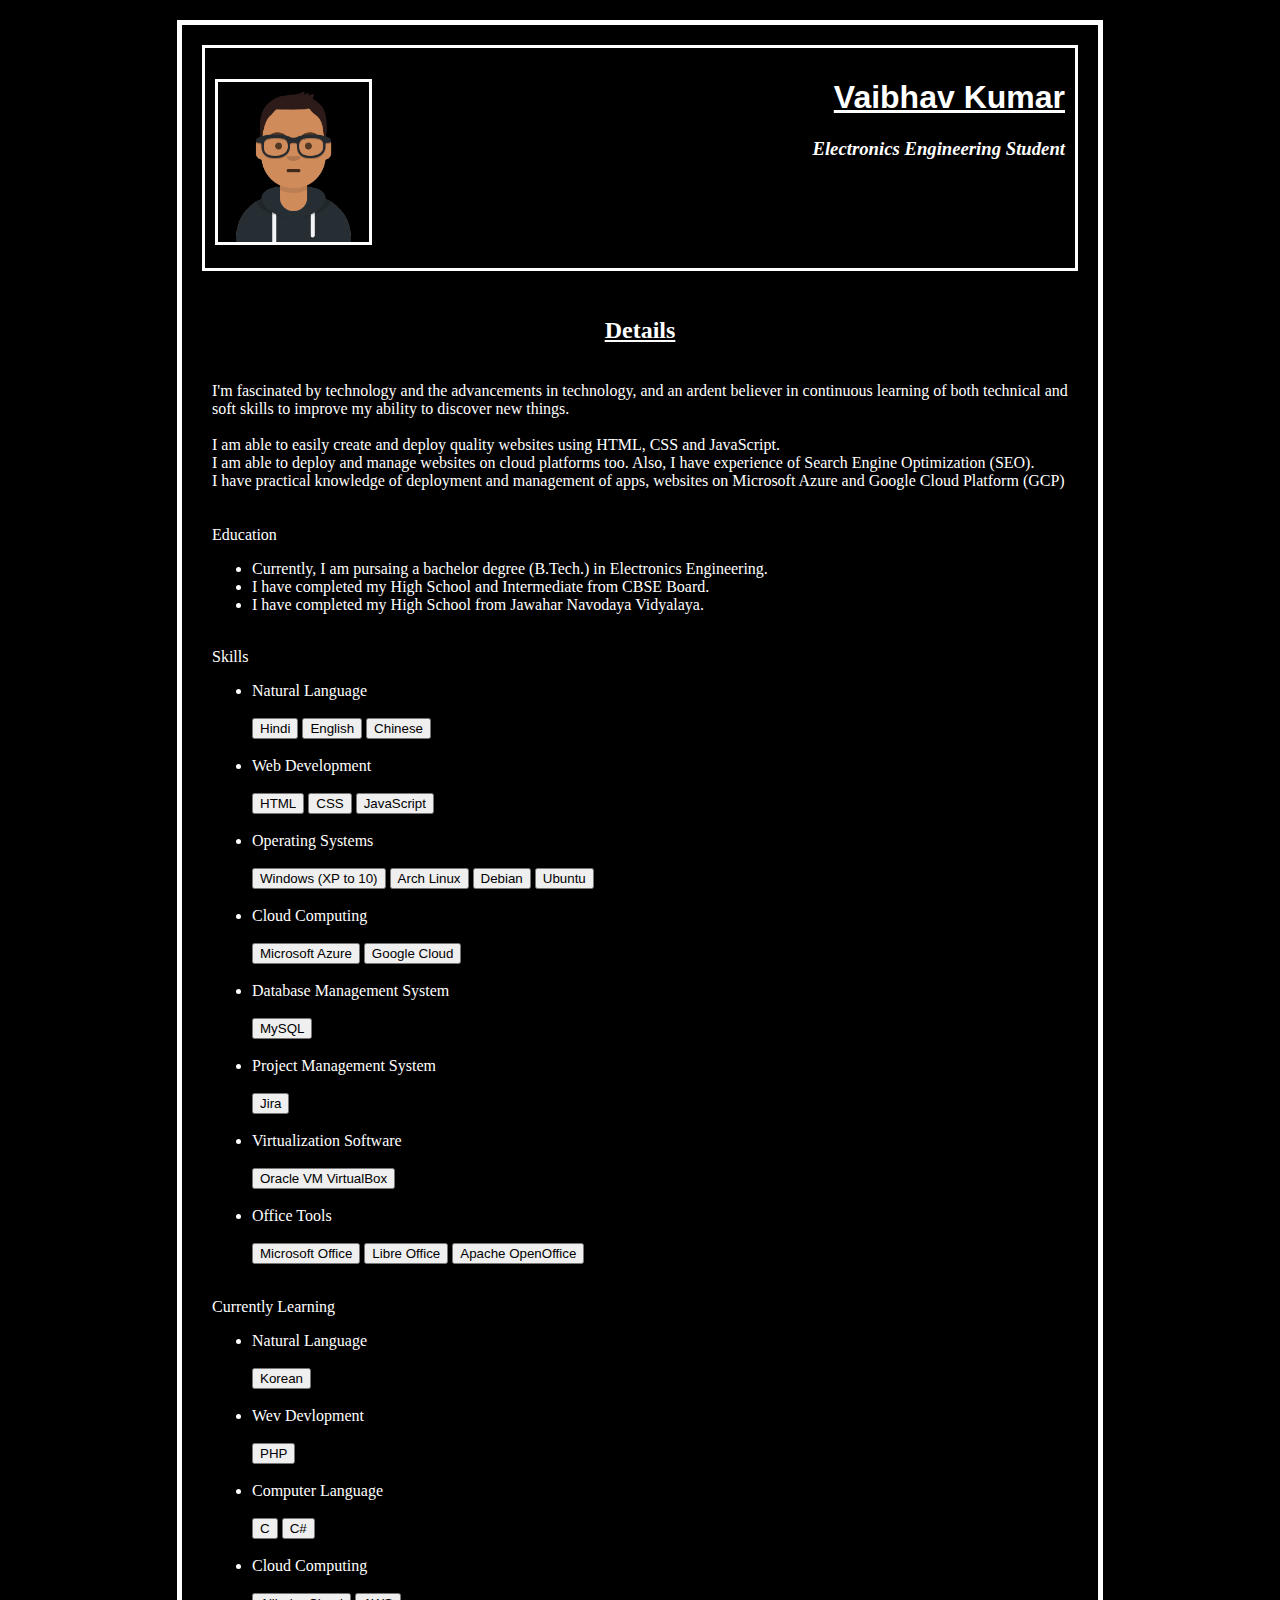
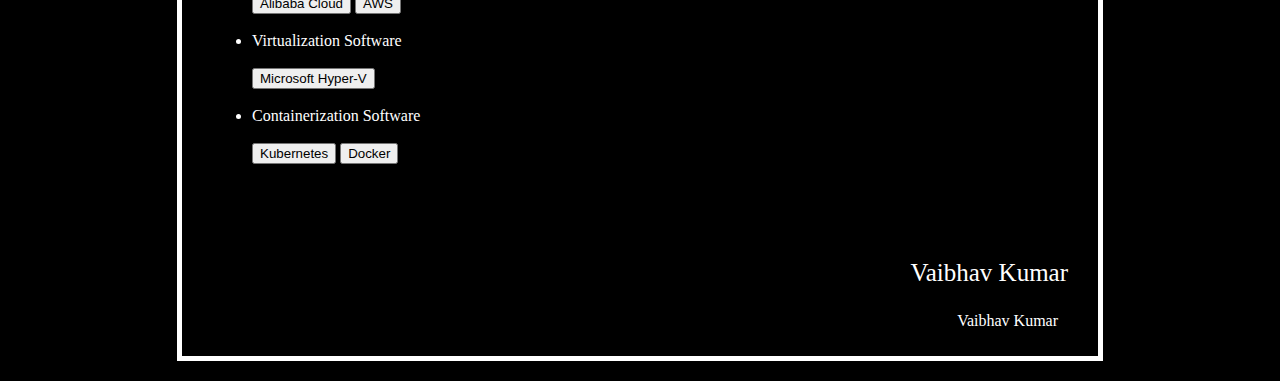
<file: about/index.html>
<!DOCTYPE html>
<html lang="en">
<head>
    <meta charset="utf-8" />
    <meta http-equiv="X-UA-Compatible" content="IE=edge" />
    <meta charset="UTF-8">
    <meta name="description" content="about Vaibhav Kumar">
    <meta name="keywords" content="Vaibhav Kumar, Web Developer, Engineer">
    <meta name="author" content="Vaibhav Kumar">  

    <link rel="shortcut icon" type="image/x-icon" href="favicon.ico" />

    <title>Vaibhav Kumar</title>

    <link rel="shortcut icon" type="image/jpg" href="./favicon.ico"/>


  <style>


    h1 {
      text-align: right;
      font-family: 'Segoe UI', Tahoma, Geneva, Verdana, sans-serif;
    }

    .about {
      border: solid white;
      margin: 10px;
      padding: 10px;
      height: 200px;
    }

    img.profile {
      float: left;
      height: 160px;
      border: solid;
    }

    body {
      width: 70%;
      padding: 10px;
      margin: auto;
      color: white;
      background-color: black;
      border: thick solid white;
      margin: auto;
      padding: 10px;
      align-content: center;
      margin-top: 20px;
      margin-bottom: 20px;
    }

    section {
      margin-left: 20px;
      margin-right: 20px;
    }

    h3 {
      text-align: right;
      font-style: oblique;
    }

    h2 {
      text-align: center;
      text-decoration: underline;
      margin-top: auto;
    }

    .footer {
      text-align: right;
      margin-right: 20px;
    }

    .education {
      margin-top: auto;
    }

    .skills {
      margin-top: auto;
    }

    .detail {
      margin: auto;
      padding: auto;
      align-content: center;
    }

    p.sign {
    	font-family: 'Brush Script MT', cursive;
    	font-size: 25px;
    }

    p.name {
    	margin-right: 10px;
    }

  </style>


  </head>

  <body>

    <div class="about">
      <div class="about-title">
        <img class="profile" src="./profile.png">
        <u><b><h1>Vaibhav Kumar</h1></b></u>
        <h3>Electronics Engineering Student</h3>
      </div><br><br>

    </div>

    </div><br><br>
    <section id="detail" class="detail">
    <h2>Details</h2>
    </section>
    <section id="summary" class="summary">
      <br>
      <div id="about-body" class="about-body">
        I'm fascinated by technology and the advancements in technology, and an
        ardent believer in continuous learning of both technical and soft skills
        to improve my ability to discover new things.<br><br>
        I am able to easily create and deploy quality websites using HTML, CSS and JavaScript.<br>
        I am able to deploy and manage websites on cloud platforms too. Also, I have experience of Search Engine Optimization (SEO).<br>
        I have practical knowledge of deployment and management of apps, websites on Microsoft Azure and Google Cloud Platform (GCP)
      </div>
    </section><br><br>
    <section id="education" class="education">
    <div class="education">Education
      <ul>
        <li> Currently, I am pursaing a bachelor degree (B.Tech.) in Electronics Engineering.</li>
        <li> I have completed my High School and Intermediate from CBSE Board.</li>
        <li> I have completed my High School from Jawahar Navodaya Vidyalaya.</li>
      </ul>
    </div>
  </section><br>
  <section id="skills" class="skills">
    <div class="skill">
      Skills
      <ul>
        <li> Natural Language</li><br>
        <button class="button">Hindi</button>
        <button class="button">English</button>
        <button class="button">Chinese</button><br><br>
        <li> Web Development</li><br>
        <button class="button">HTML</button>
        <button class="button">CSS</button>
        <button class="button">JavaScript</button><br><br>
        <li> Operating Systems</li><br>
        <button class="button">Windows (XP to 10)</button>
        <button class="button">Arch Linux</button>
        <button class="button">Debian</button>
        <button class="button">Ubuntu</button><br><br>
        <li> Cloud Computing</li><br>
        <button class="button">Microsoft Azure</button>
        <button class="button">Google Cloud</button><br><br>
        <li> Database Management System</li><br>
        <button class="button">MySQL</button><br><br>
        <li> Project Management System</li><br>
        <button class="button">Jira</button><br><br>
        <li> Virtualization Software</li><br>
        <button class="button">Oracle VM VirtualBox</button><br><br>
        <li> Office Tools</li><br>
        <button class="button">Microsoft Office</button>
        <button class="button">Libre Office</button>
        <button class="button">Apache OpenOffice</button><br><br>
      </ul>
    </div>
    <div class="learningskills">
    	Currently Learning
      <ul>
        <li> Natural Language</li><br>
        <button class="button">Korean</button><br><br>
        <li> Wev Devlopment</li><br>
        <button class="button">PHP</button><br><br>
        <li> Computer Language</li><br>
        <button class="button"> C</button>
        <button class="button"> C#</button><br><br>
        <li> Cloud Computing</li><br>
        <button class="button">Alibaba Cloud</button>
        <button class="button">AWS</button><br><br>
        <li> Virtualization Software</li><br>
        <button class="button"> Microsoft Hyper-V</button><br><br>
        <li> Containerization Software</li><br>
        <button class="button"> Kubernetes</button>
        <button class="button"> Docker</button><br><br>
      </ul>
    </div><br><br>
  </section>


  <div class="cover"></div>
  <div class="footer">
     <p class="sign">Vaibhav Kumar</p>
     <p class="name">Vaibhav Kumar</p>
  </div>
</body>
</html>
</file>
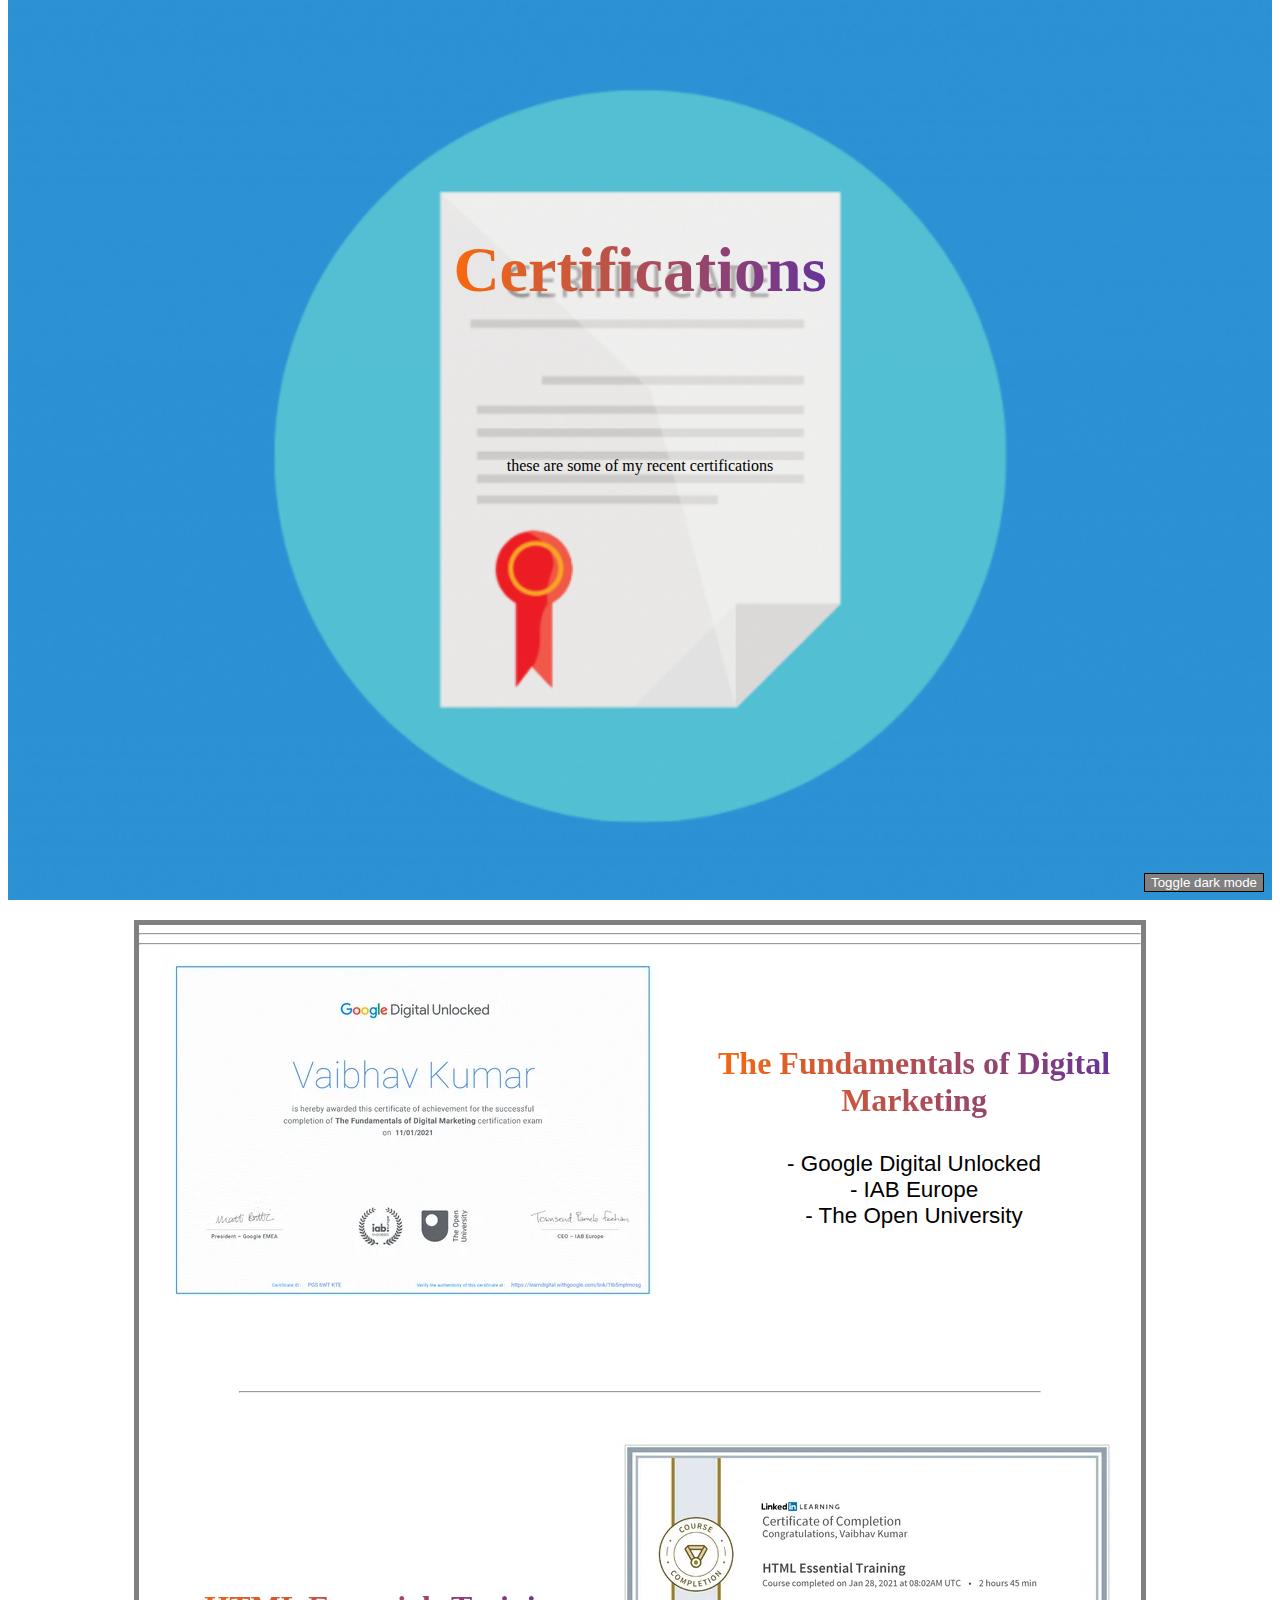
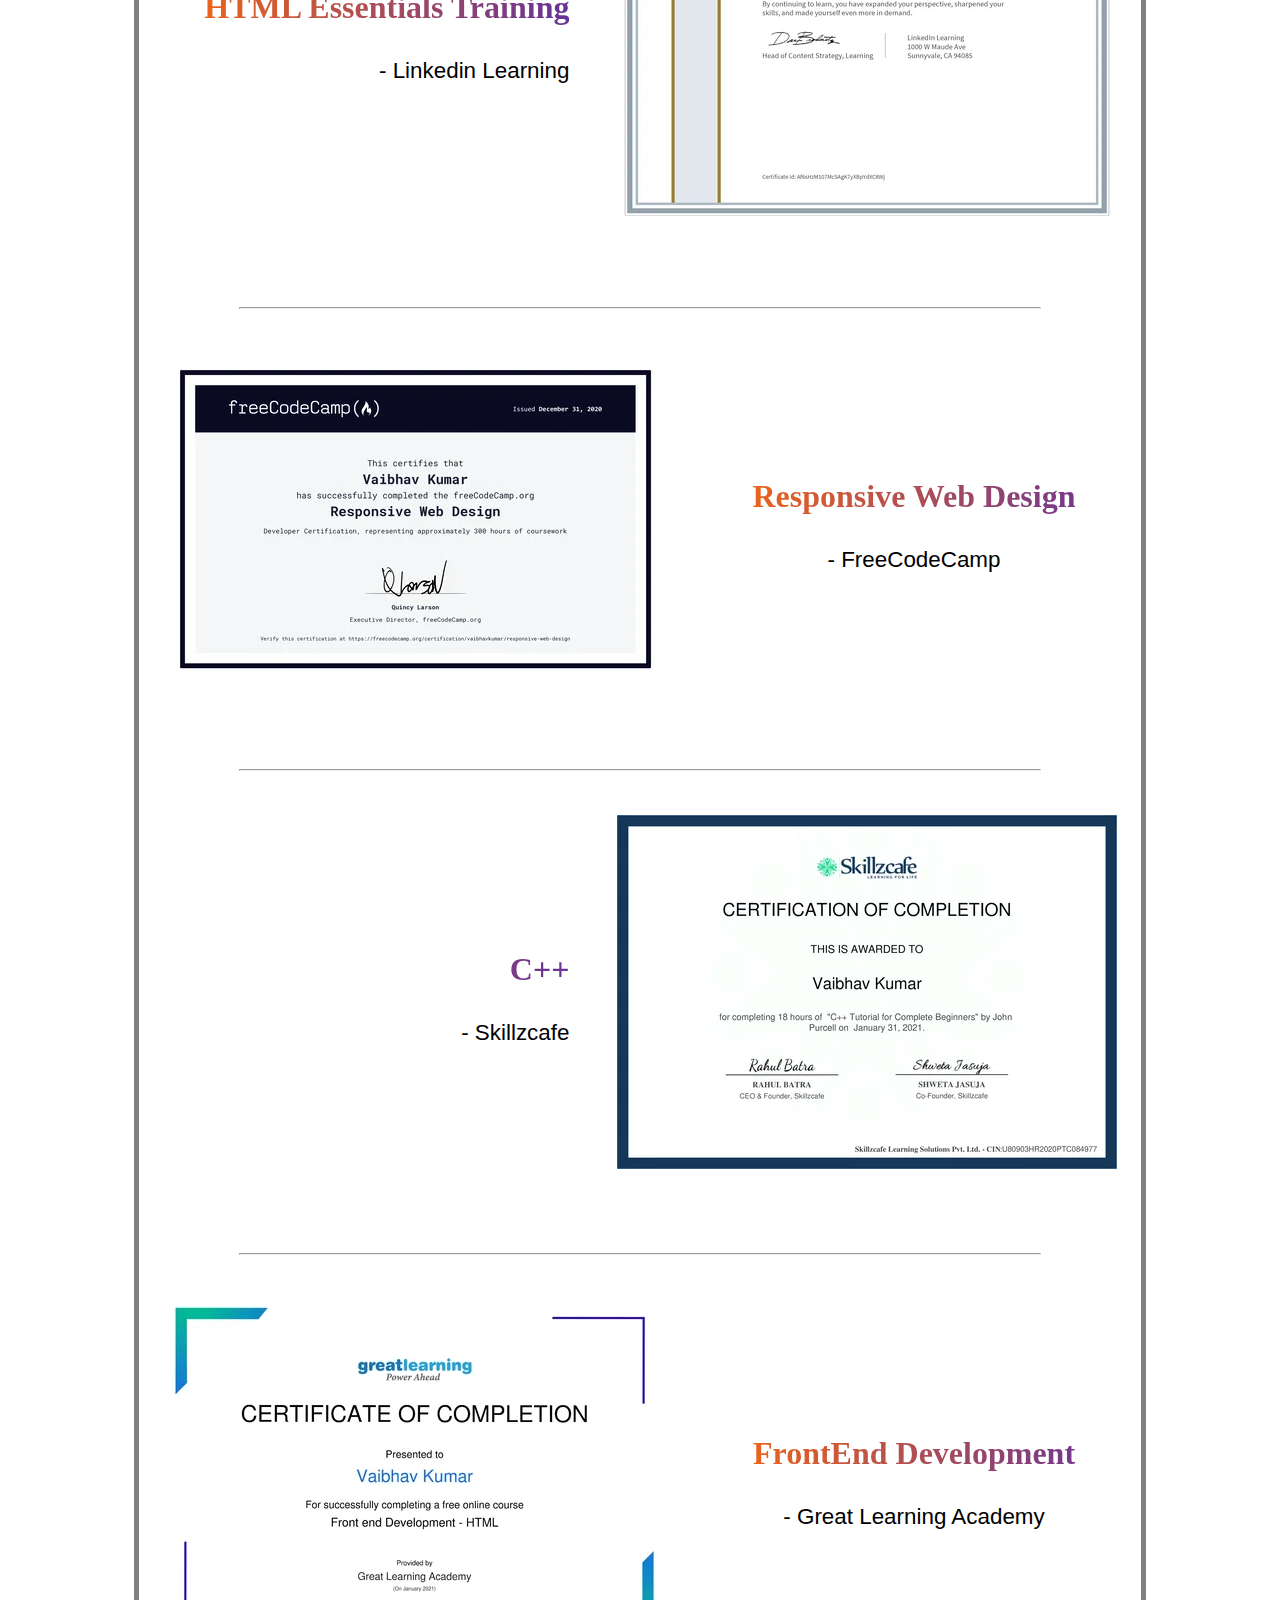
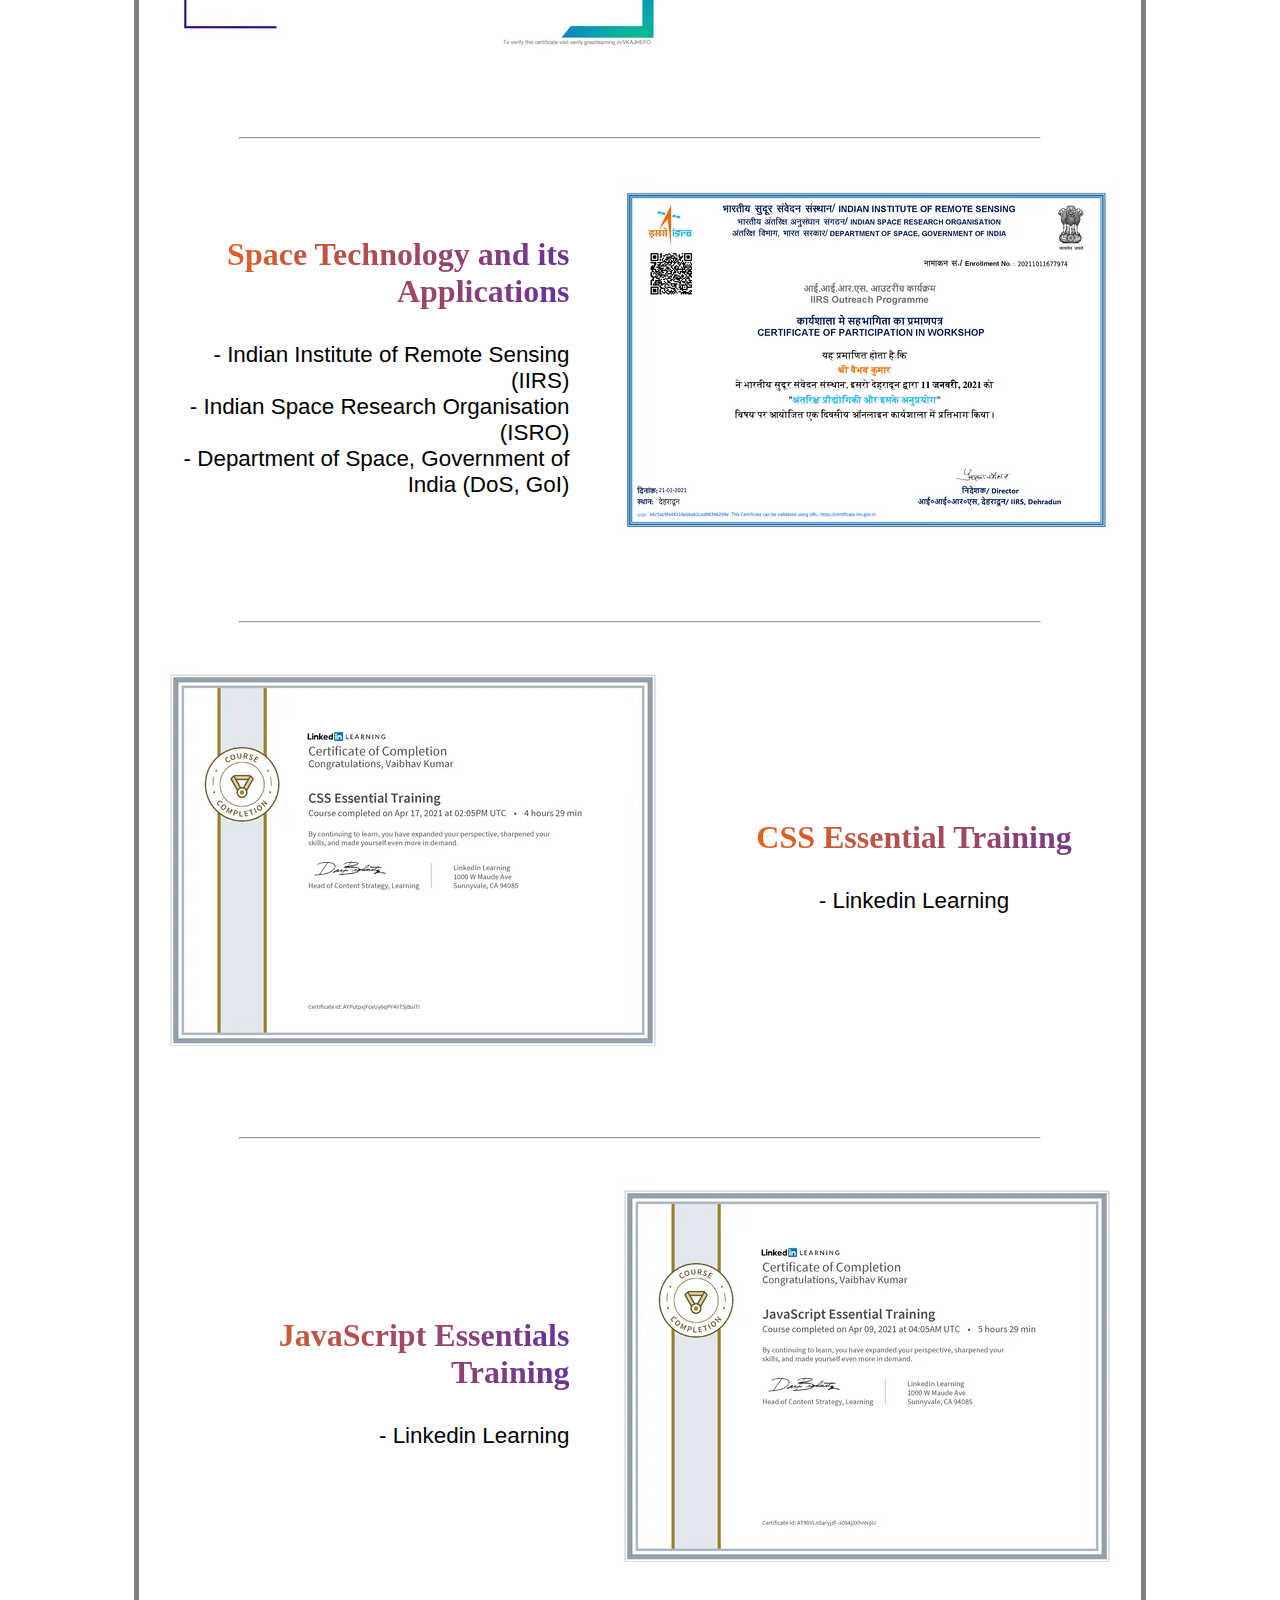
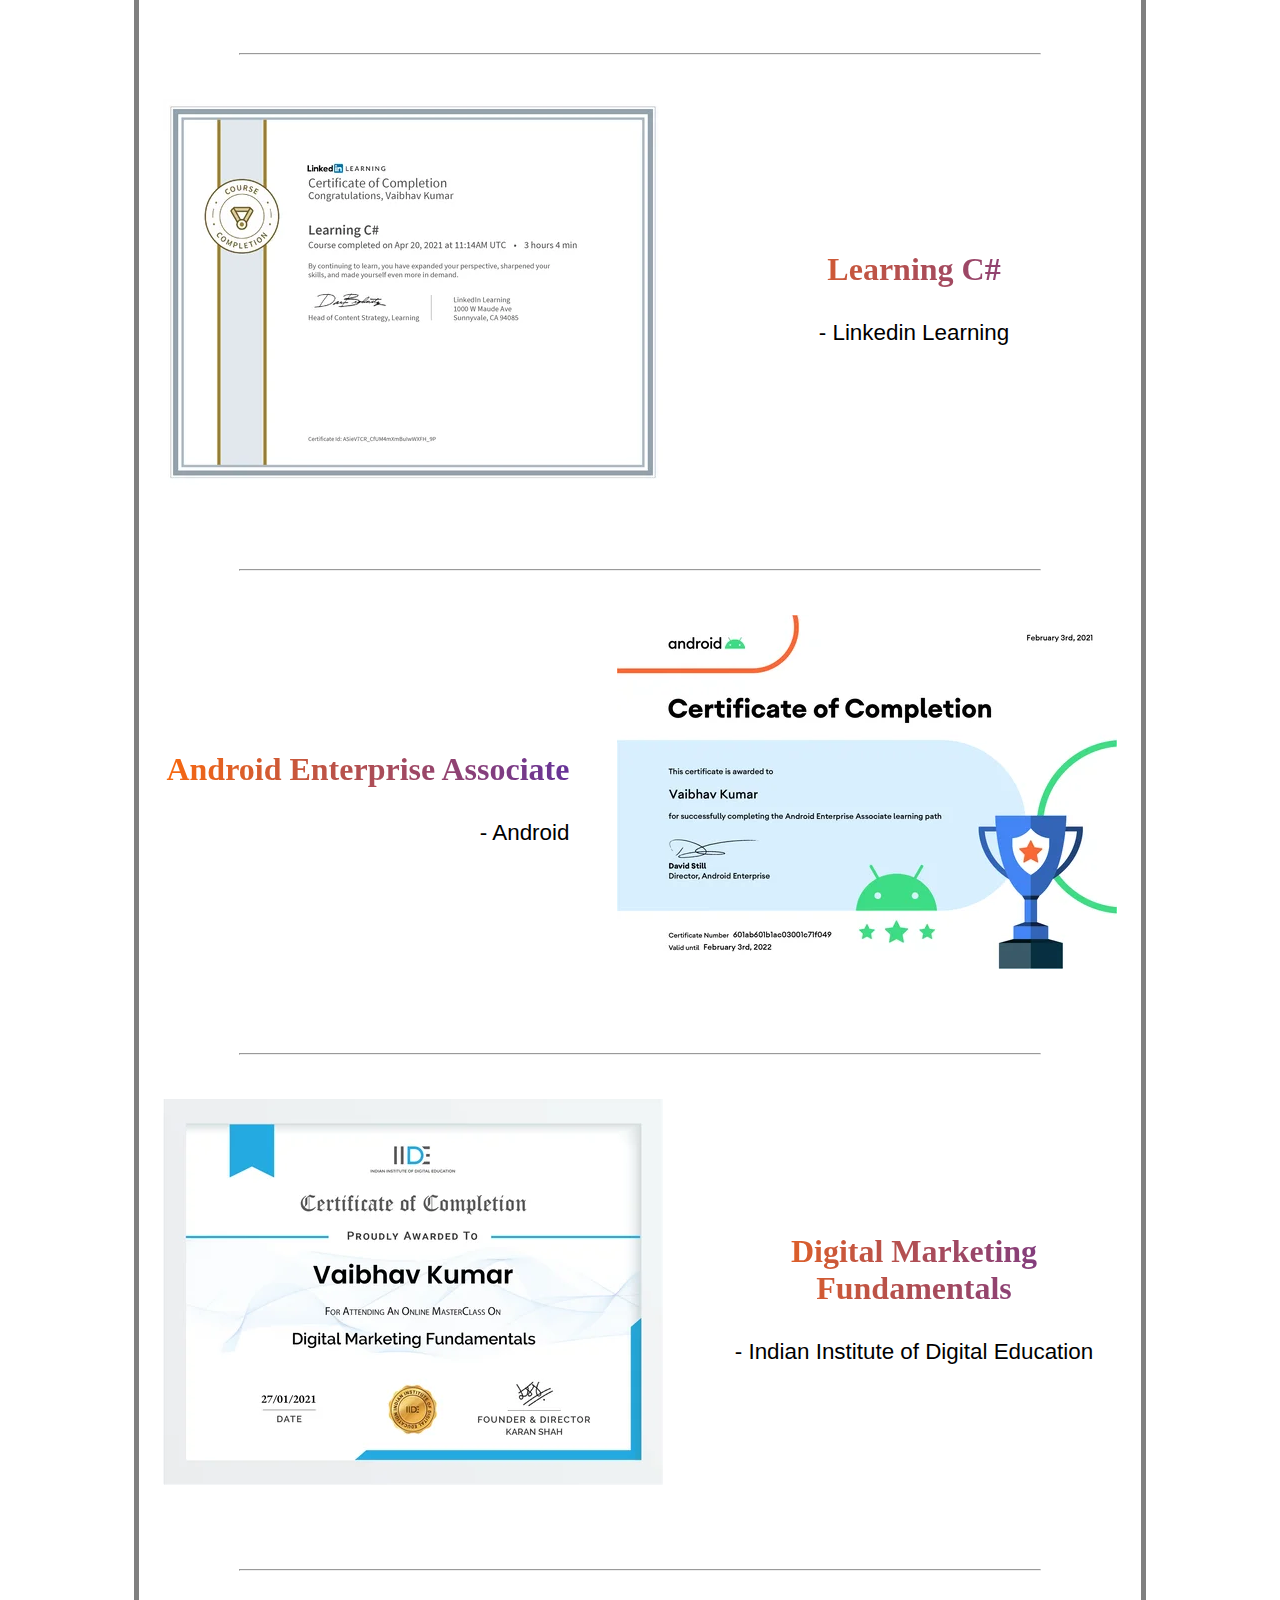
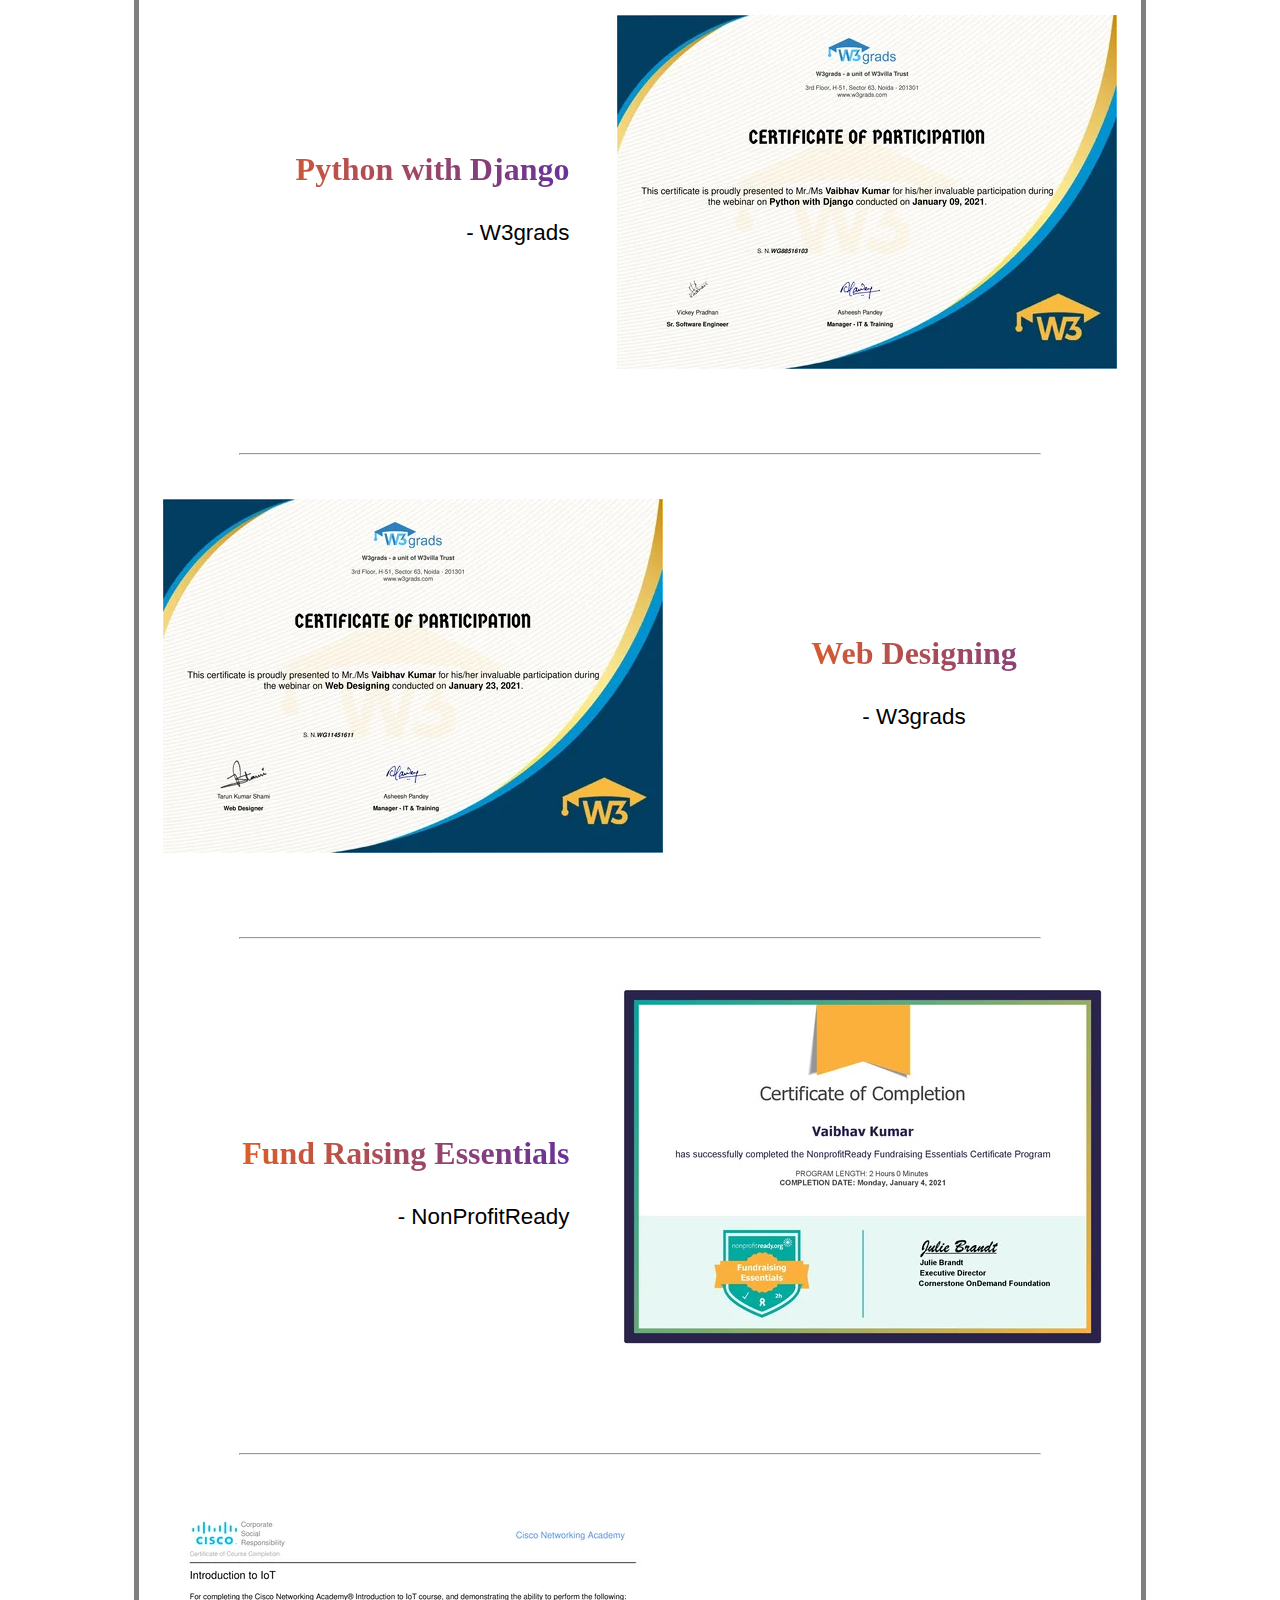
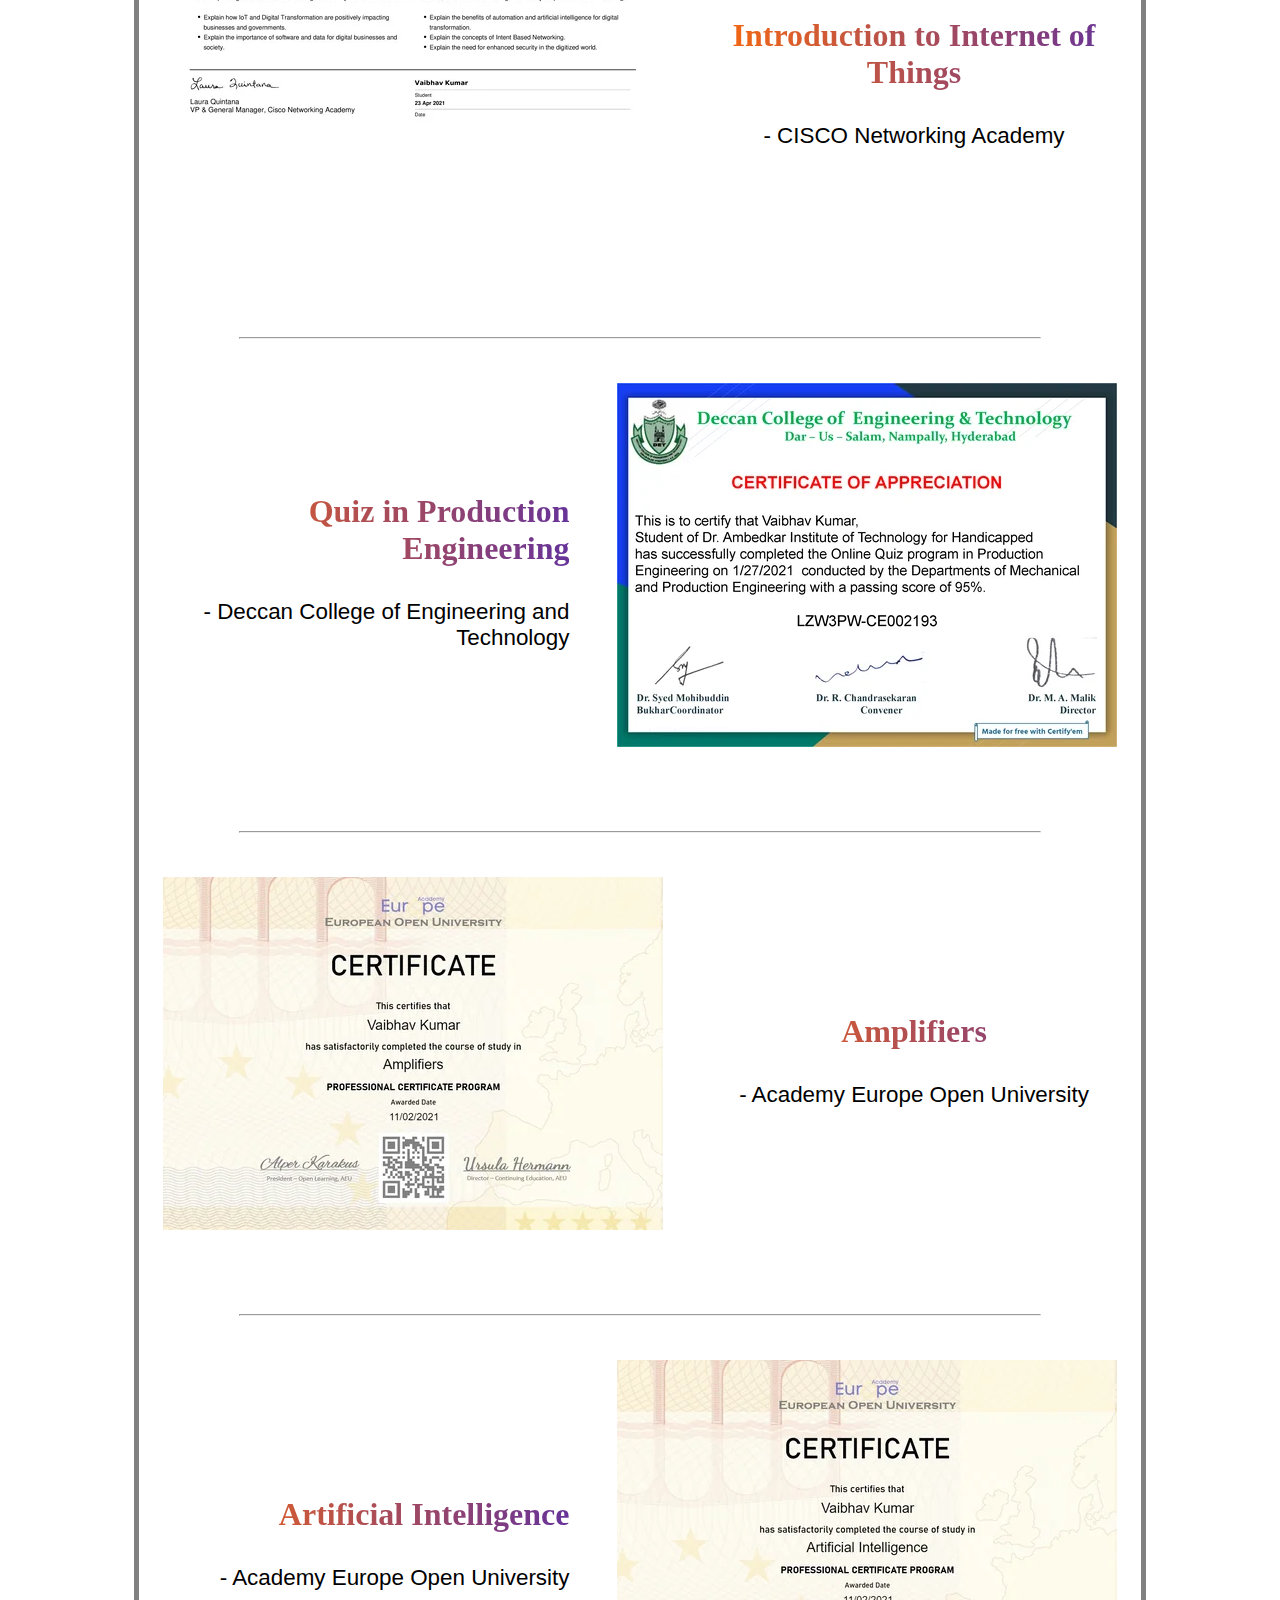
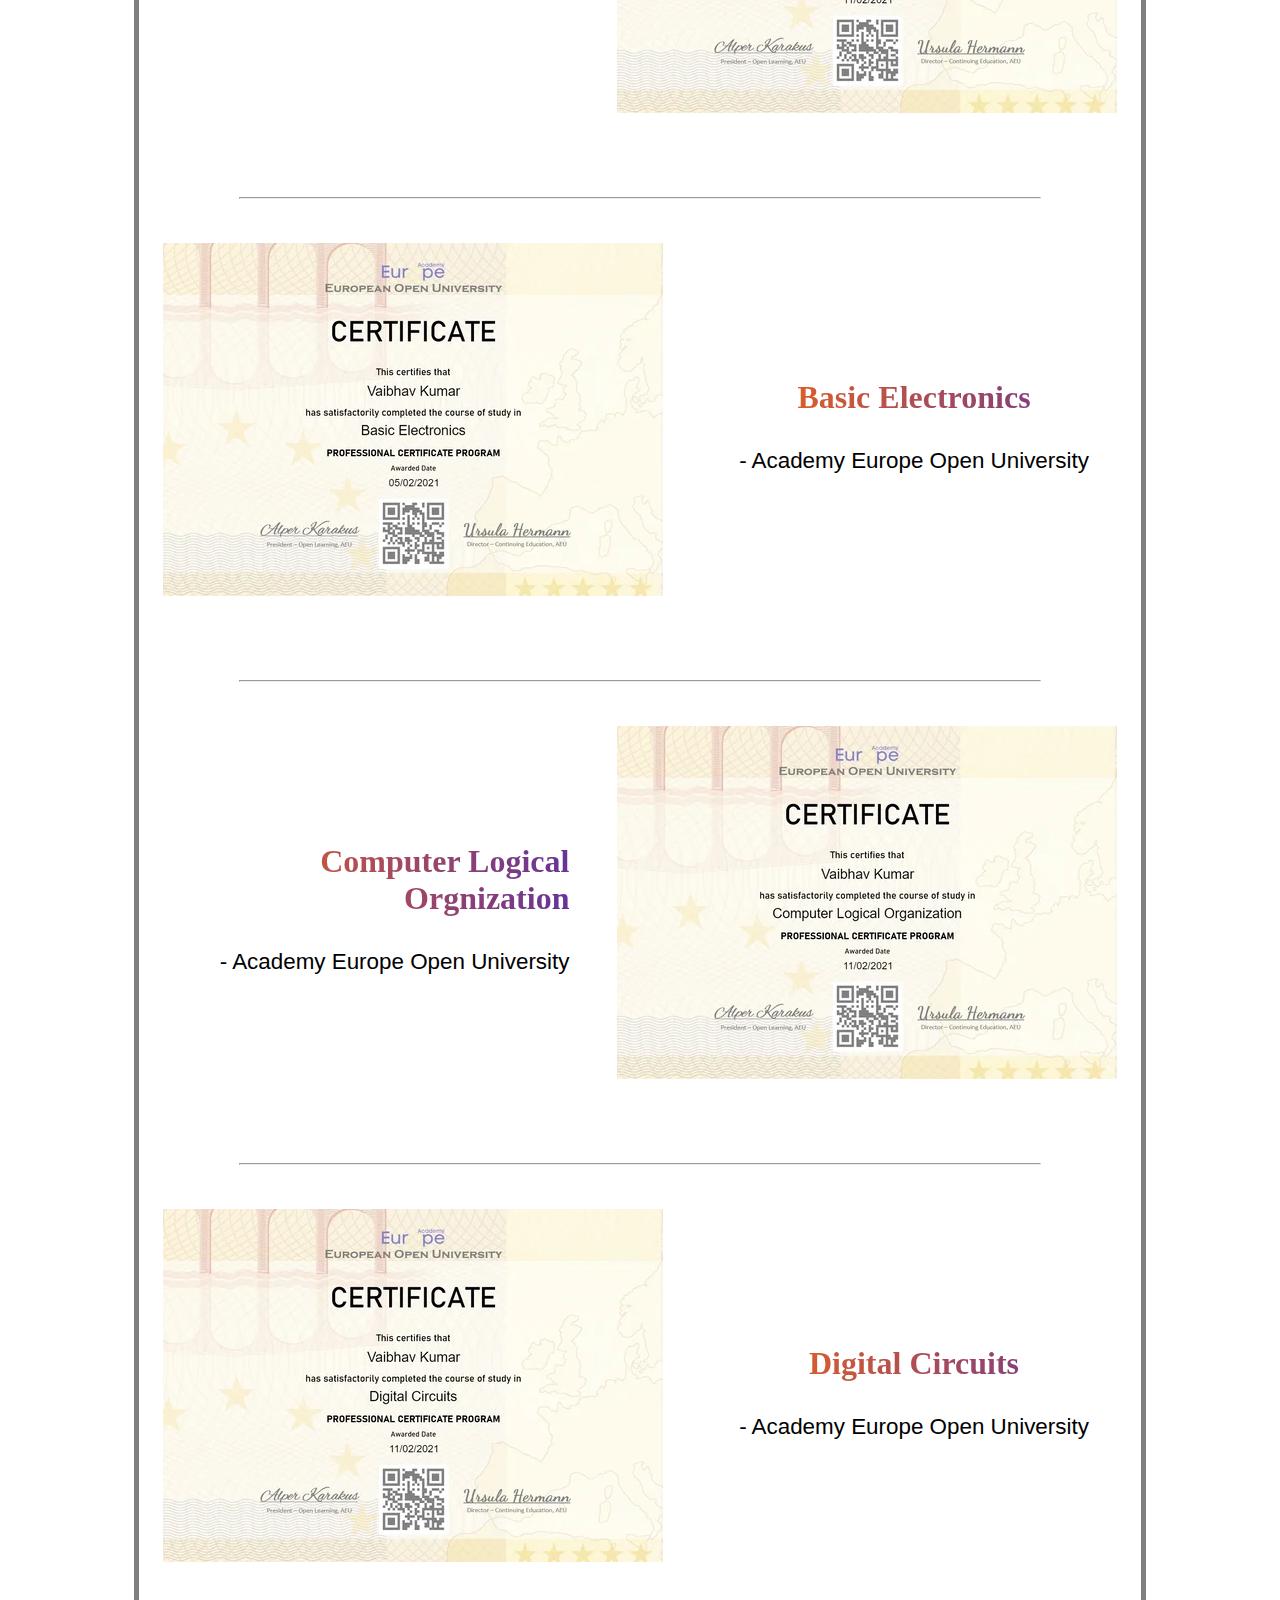
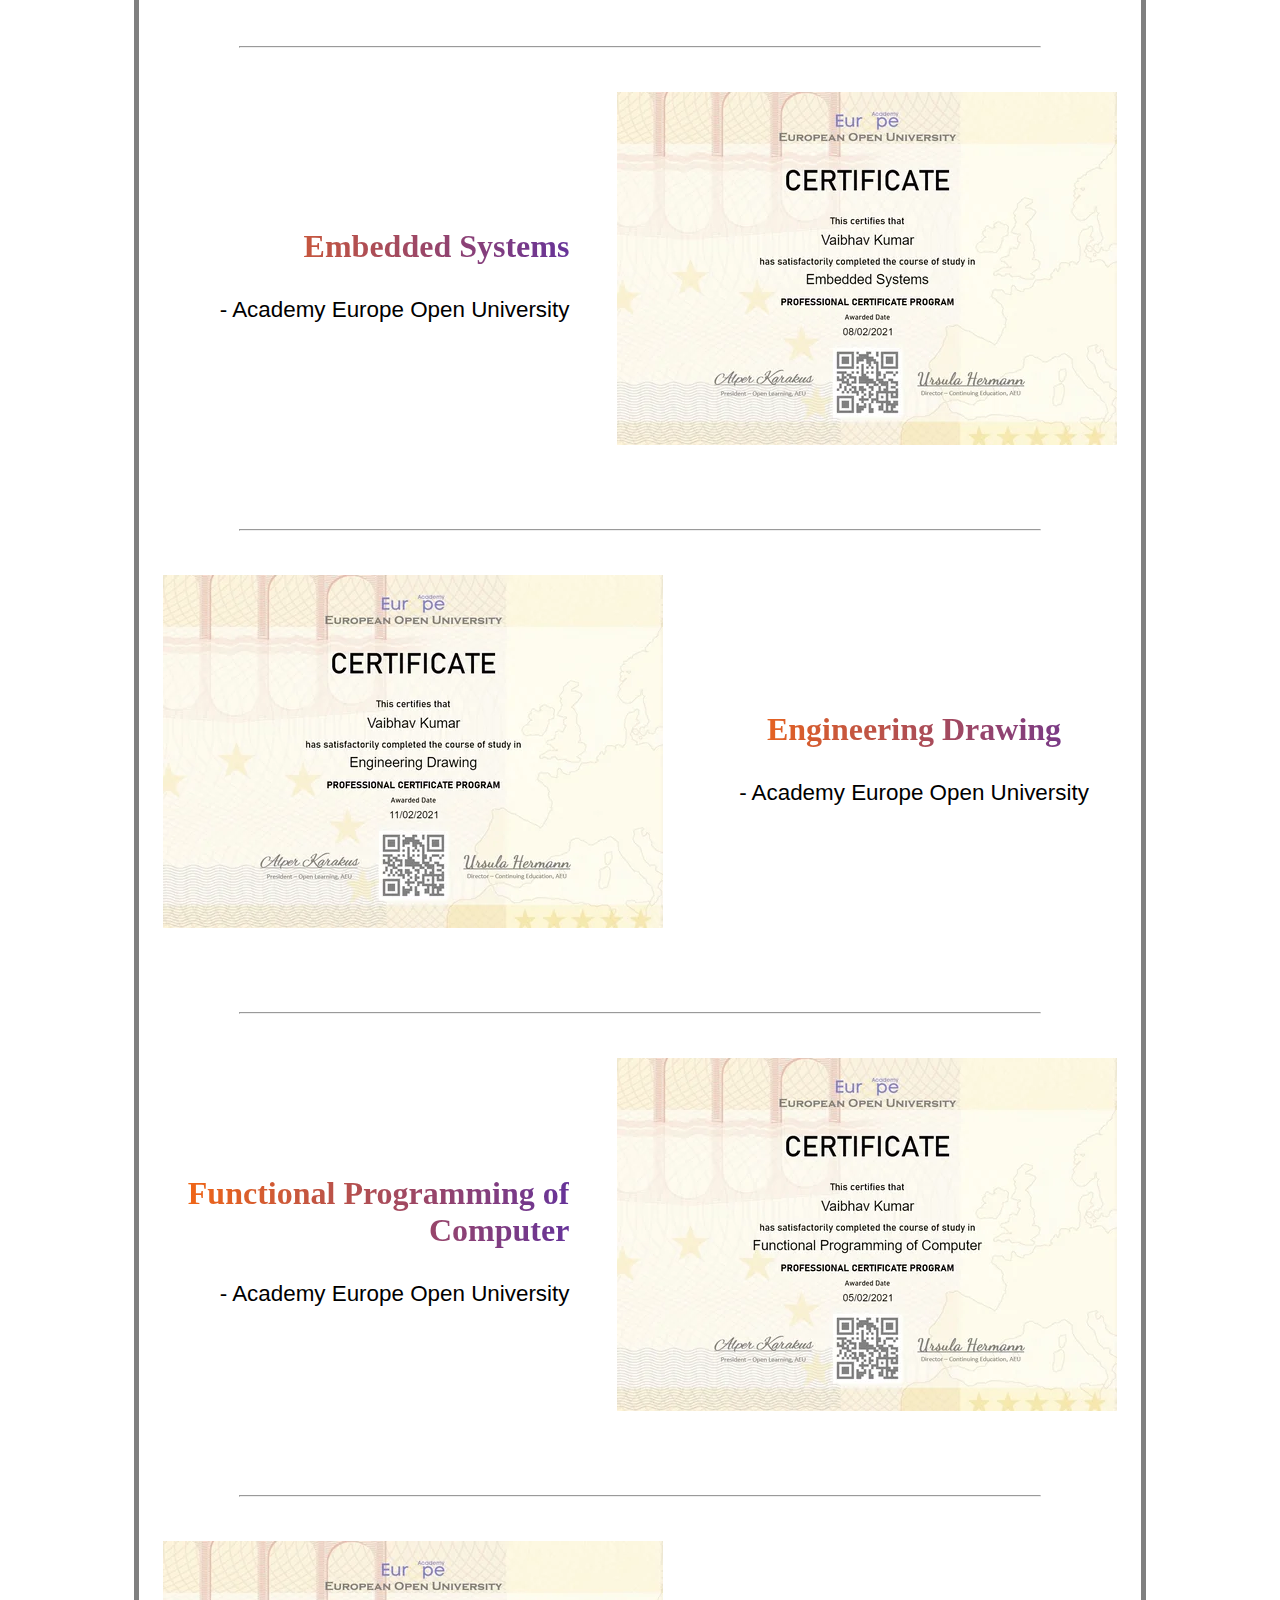
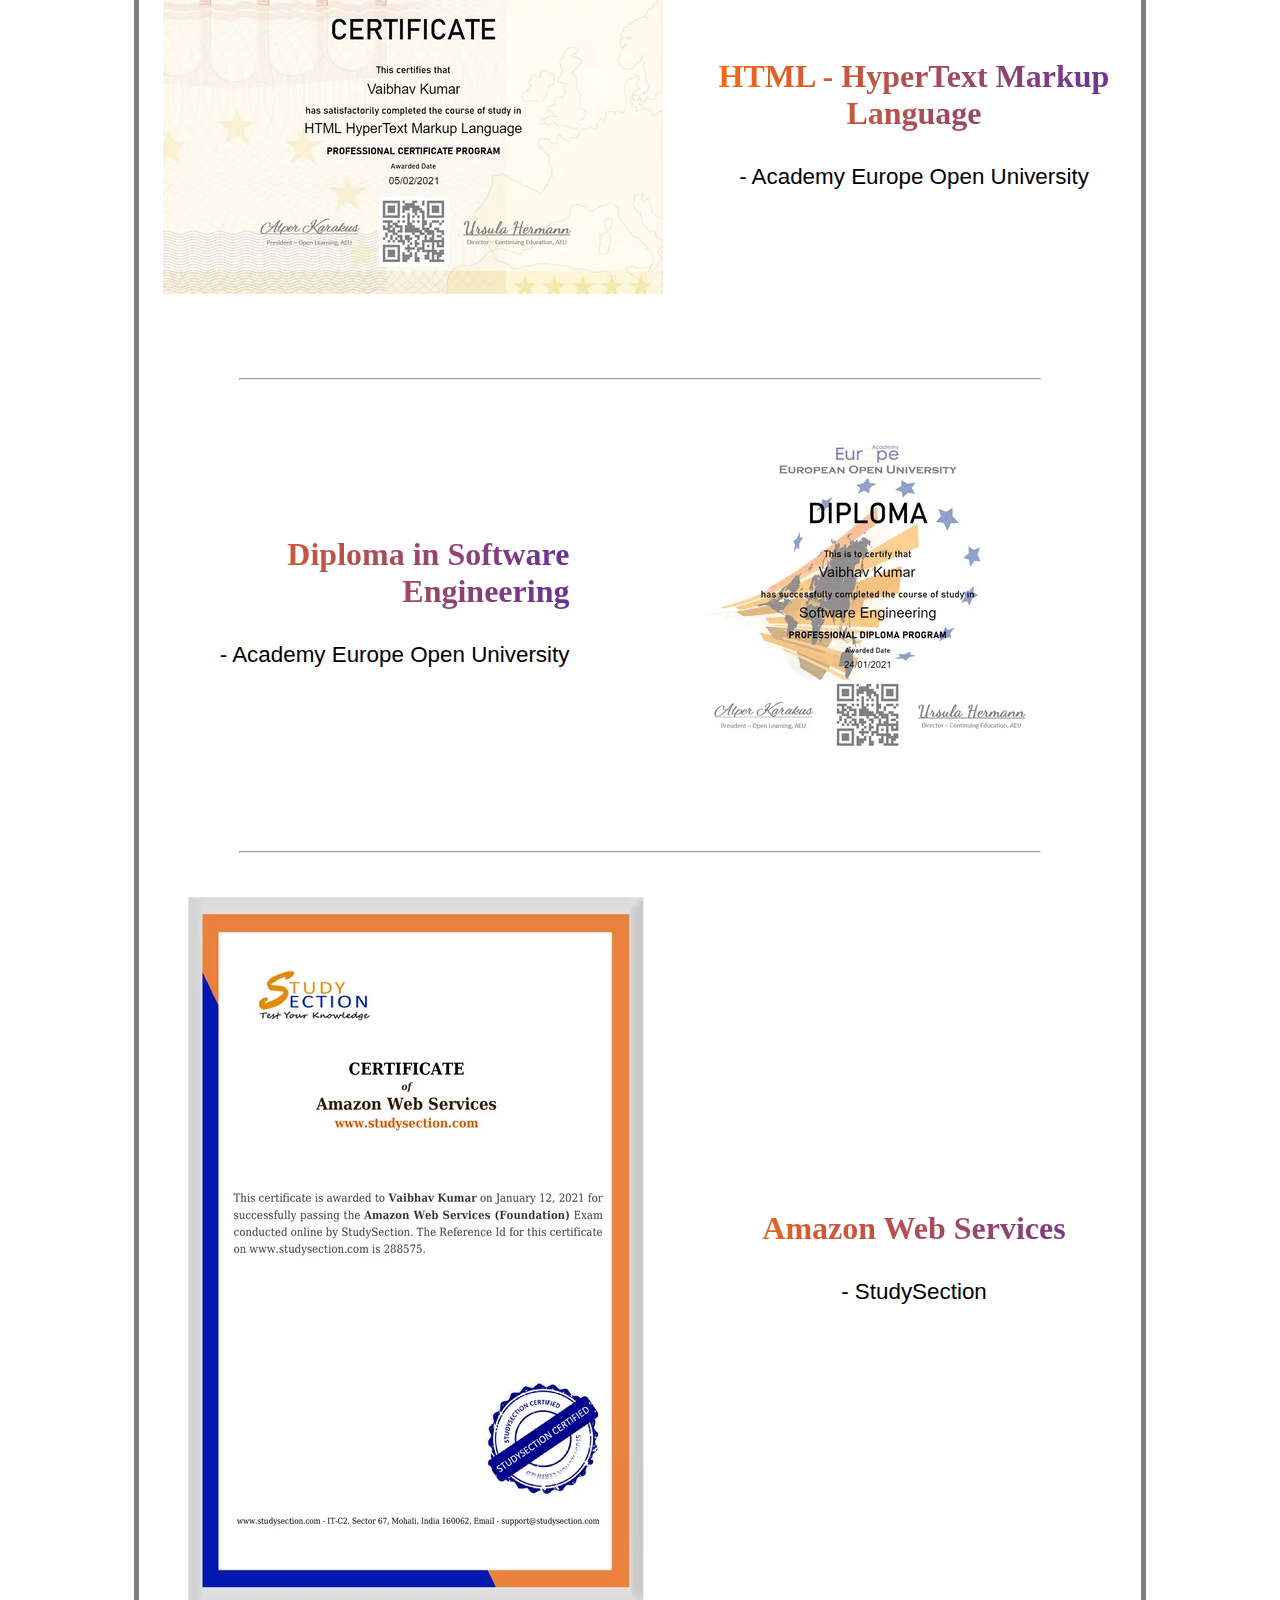
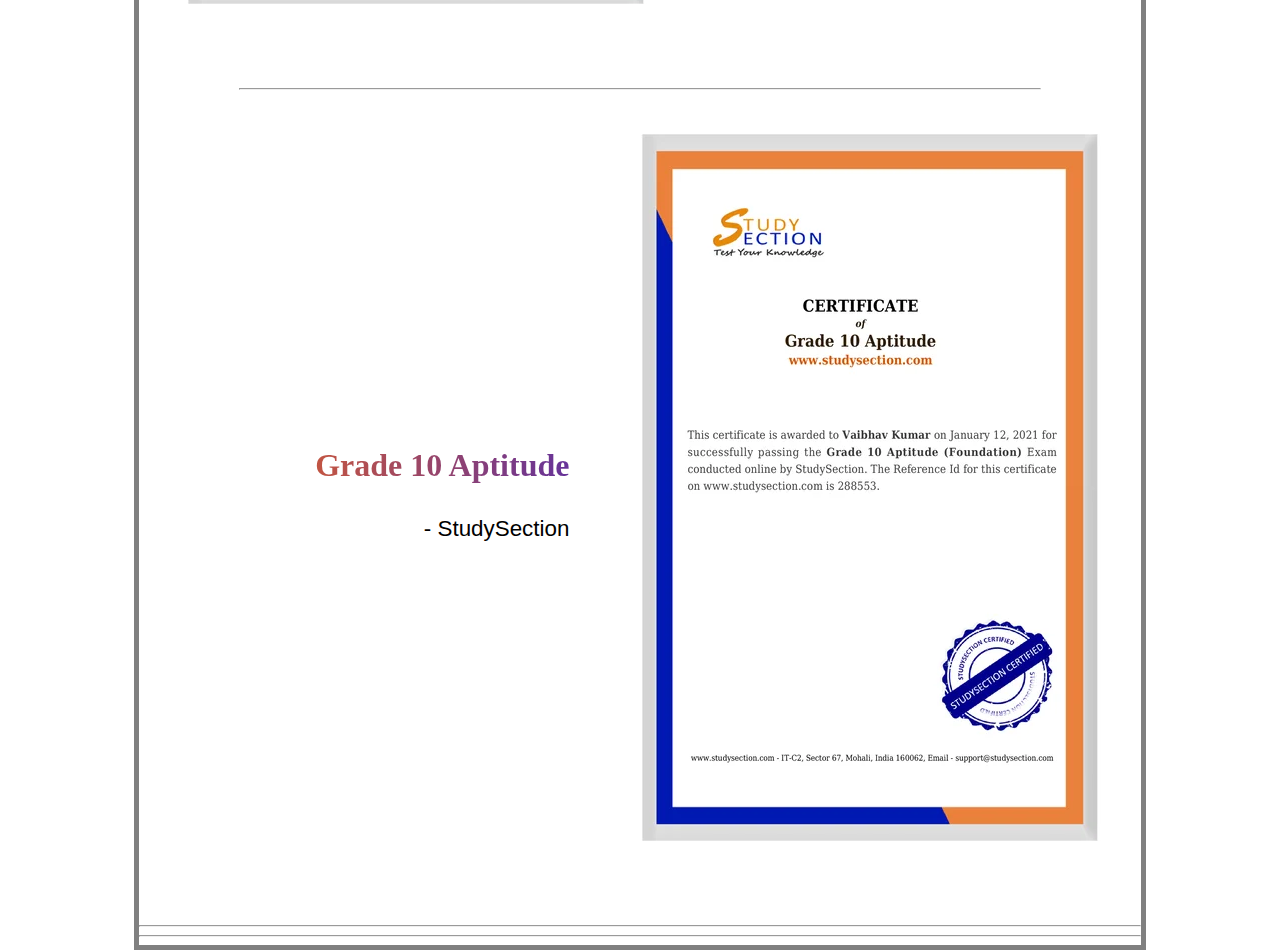
<file: certificate/index.html>
<!DOCTYPE html>
<html>
<head>
  <title> Vaibhav Kumar | Certificates</title>

  <style type="text/css">

    body, html {
      height: 100%;
      margin-top: 0px;
    }

    div.home {
      background-image: url(./home.png);
      height: 100%;
      background-position: center;
      background-repeat: no-repeat;
      background-size: cover;
      text-align: center;
    }

    section.project {
      margin-top: 20px;
      margin-left: 10%;
      margin-right: 10%;
      margin-bottom: 20px;
      border: thick solid grey;
      text-align: center;
    }

    button.dark {
      border: thin solid black;
      background-color: grey;
      color: white;
      position: absolute;
      bottom: 8px;
      right: 16px;
    }

    h2.head {
      font-size: 4rem;
      margin: 0rem 0;
      text-decoration: underline;
      background: linear-gradient(
        to right,
        rgba(249, 105, 14, 1) 0%,
        rgba(102, 51, 153, 1) 100%
      );
      -webkit-background-clip: text;
      -webkit-text-fill-color: transparent;
      position: absolute;
      top: 30%;
      left: 50%;
      transform: translate(-50%, -50%);
    }

    p.intro {
      position: absolute;
      top: 50%;
      left: 50%;
      transform: translate(-50%, -50%);
      color: black;
    }

    .dark-mode {
      background-color: black;
      color: white;
    }

    .has-margin-right {
      margin: 0 3rem 0 0;
    }

    .project-item {
      display: flex;
      align-items: center;
      justify-content: center;
      margin: 0 1.45rem 5rem 1.45rem;
    }

    .project-img {
      flex: 1;
    }

    .project-description {
      flex: 1;
    }

    .project-description h2 {
      font-size: 2rem;
      margin: 2rem 0;
      background: linear-gradient(
        to right,
        rgba(249, 105, 14, 1) 0%,
        rgba(102, 51, 153, 1) 100%
      );
      -webkit-background-clip: text;
      -webkit-text-fill-color: transparent;
    }

    .project-description p {
      font-family: "Poppins", sans-serif;
      font-size: 1.4rem;
    }

    .project-link {
      display: inline-block;
      margin: 2rem 0;
      font-size: 1.4rem;
    }

    hr.project {
      width: 80%;
    }

    hr.cert {
      width: 0px;
    }

    img {
      width: auto;
    }

  </style>
</head>
<body>

  <div class="home" id="home">
      <h2 class="head">Certifications</h2>
      <p class="intro">these are some of my recent certifications</p>
    <button class="dark" onclick="myFunction()">Toggle dark mode</button>
  </div>

  <section id="project" class="project">

        <hr />
        <hr />

        <div class="project-item">
          <div class="project-img has-margin-right">
            <a href="">
              <img src="./certificateimg/googledigitalunlocked-thefundamentalsofdigitalmarketing-vaibhavkumar.webp" alt="The Fundamentals of Digital Marketing" />
            </a>
          </div>
          <div class="project-description">
            <h2>The Fundamentals of Digital Marketing</h2>
            <p>
		- Google Digital Unlocked<br>
		- IAB Europe<br>
		- The Open University
            </p>
          </div>
        </div>

        <hr class="project" /><br><br>

        <div class="project-item">
          <div class="project-description has-margin-right" style="text-align:right">
            <h2>HTML Essentials Training</h2>
            <p>
		- Linkedin Learning
            </p>
          </div>
          <div class="project-img">
            <a href="">
              <img src="./certificateimg/linkedin-htmlessentialstraining-vaibhavkumar.webp" alt="HTML Essentials Training" />
            </a>
          </div>
        </div>

        <hr class="project" /><br><br>

        <div class="project-item">
          <div class="project-img has-margin-right">
            <a href="">
              <img src="./certificateimg/freecodecamp-responsivewebdesign-vaibhavkumar.webp" alt="Responsive Web Design" />
            </a>
          </div>
          <div class="project-description">
            <h2>Responsive Web Design</h2>
            <p>
		- FreeCodeCamp
            </p>
          </div>
        </div>

        <hr class="project" /><br><br>

        <div class="project-item">
          <div class="project-description has-margin-right" style="text-align:right">
            <h2>C++</h2>
            <p>
		- Skillzcafe
            </p>
          </div>
          <div class="project-img">
            <a href="">
              <img src="./certificateimg/skillzcafe-c++-vaibhavkumar.webp" alt="C++" />
            </a>
          </div>
        </div>

        <hr class="project" /><br><br>

        <div class="project-item">
          <div class="project-img has-margin-right">
            <a href="">
              <img src="./certificateimg/greatlearning-frontenddevelopment-vaibhavkumar.webp" alt="FrontEnd Developmen" />
            </a>
          </div>
          <div class="project-description">
            <h2>FrontEnd Development</h2>
            <p>
		- Great Learning Academy
            </p>
          </div>
        </div>

        <hr class="project" /><br><br>

        <div class="project-item">
          <div class="project-description has-margin-right" style="text-align:right">
            <h2>Space Technology and its Applications</h2>
            <p>
		- Indian Institute of Remote Sensing (IIRS)<br>
		- Indian Space Research Organisation (ISRO)<br>
		- Department of Space, Government of India (DoS, GoI)
            </p>
          </div>
          <div class="project-img">
            <a href="">
              <img src="./certificateimg/isro-spacetechnologyanditsapplications-vaibhavkumar.webp" alt="Space Technology and its Applications" />
            </a>
          </div>
        </div>

        <hr class="project" /><br><br>

        <div class="project-item">
          <div class="project-img has-margin-right">
            <a href="">
              <img src="./certificateimg/linkedin-cssessentialstraining-vaibhavkumar.webp" alt="CSS Essential Training" />
            </a>
          </div>
          <div class="project-description">
            <h2>CSS Essential Training</h2>
            <p>
    - Linkedin Learning
            </p>
          </div>
        </div>

        <hr class="project" /><br><br>

        <div class="project-item">
          <div class="project-description has-margin-right" style="text-align:right">
            <h2>JavaScript Essentials Training</h2>
            <p>
    - Linkedin Learning
            </p>
          </div>
          <div class="project-img">
            <a href="">
              <img src="./certificateimg/linkedin-javascriptessentialstraining-vaibhavkumar.webp" alt="JavaScript Essentials Training" />
            </a>
          </div>
        </div>

        <hr class="project" /><br><br>

        <div class="project-item">
          <div class="project-img has-margin-right">
            <a href="">
              <img src="./certificateimg/linkedin-learningc-vaibhavkumar.webp" alt="Learning C#" />
            </a>
          </div>
          <div class="project-description">
            <h2>Learning C#</h2>
            <p>
    - Linkedin Learning
            </p>
          </div>
        </div>

        <hr class="project" /><br><br>

        <div class="project-item">
          <div class="project-description has-margin-right" style="text-align:right">
            <h2>Android Enterprise Associate</h2>
            <p>
    - Android
            </p>
          </div>
          <div class="project-img">
            <a href="">
              <img src="./certificateimg/googlepartnertraining-androidenterpriseassociate-vaibhavkumar.webp" alt="Android Enterprise Associate" />
            </a>
          </div>
        </div>

        <hr class="project" /><br><br>

        <div class="project-item">
          <div class="project-img has-margin-right">
            <a href="">
              <img src="./certificateimg/iide-digitalmarketingfundamentals-vaibhavkumar.webp" alt="Digital Marketing Fundamentals" />
            </a>
          </div>
          <div class="project-description">
            <h2>Digital Marketing Fundamentals</h2>
            <p>
    - Indian Institute of Digital Education
            </p>
          </div>
        </div>

        <hr class="project" /><br><br>

        <div class="project-item">
          <div class="project-description has-margin-right" style="text-align:right">
            <h2>Python with Django</h2>
            <p>
    - W3grads
            </p>
          </div>
          <div class="project-img">
            <a href="">
              <img src="./certificateimg/w3grads-pythonwithdjango-vaibhavkumar.webp" alt="Python with Django" />
            </a>
          </div>
        </div>

        <hr class="project" /><br><br>

        <div class="project-item">
          <div class="project-img has-margin-right">
            <a href="">
              <img src="./certificateimg/w3grads-webdesigning-vaibhavkumar.webp" alt="Web Designing" />
            </a>
          </div>
          <div class="project-description">
            <h2>Web Designing</h2>
            <p>
    - W3grads
            </p>
          </div>
        </div>

        <hr class="project" /><br><br>

        <div class="project-item">
          <div class="project-description has-margin-right" style="text-align:right">
            <h2>Fund Raising Essentials</h2>
            <p>
    - NonProfitReady
            </p>
          </div>
          <div class="project-img">
            <a href="">
              <img src="./certificateimg/nonprofitready-fundraisingessentials-vaibhavkumar.webp" alt="Fund Raising Essentials" />
            </a>
          </div>
        </div>

        <hr class="project" /><br><br>

        <div class="project-item">
          <div class="project-img has-margin-right">
            <a href="">
              <img src="./certificateimg/cisco-introtoiot-vaibhavkumar.webp" alt="Introduction to Internet of Things" />
            </a>
          </div>
          <div class="project-description">
            <h2>Introduction to Internet of Things</h2>
            <p>
    - CISCO Networking Academy
            </p>
          </div>
        </div>

        <hr class="project" /><br><br>

        <div class="project-item">
          <div class="project-description has-margin-right" style="text-align:right">
            <h2>Quiz in Production Engineering</h2>
            <p>
    - Deccan College of Engineering and Technology
            </p>
          </div>
          <div class="project-img">
            <a href="">
              <img src="./certificateimg/deccancollegeofengandtech-quizinproductionengineering-vaibhavkumar.webp" alt="Quiz in Production Engineering" />
            </a>
          </div>
        </div>

        <hr class="project" /><br><br>

        <div class="project-item">
          <div class="project-img has-margin-right">
            <a href="">
              <img src="./certificateimg/academyeurope-amplifiers-vaibhavkumar.webp" alt="Amplifiers" />
            </a>
          </div>
          <div class="project-description">
            <h2>Amplifiers</h2>
            <p>
    - Academy Europe Open University
            </p>
          </div>
        </div>

        <hr class="project" /><br><br>

        <div class="project-item">
          <div class="project-description has-margin-right" style="text-align:right">
            <h2>Artificial Intelligence</h2>
            <p>
    - Academy Europe Open University
            </p>
          </div>
          <div class="project-img">
            <a href="">
              <img src="./certificateimg/academyeurope-artificialinteligence-vaibhavkumar.webp" alt="Artificial Intelligence" />
            </a>
          </div>
        </div>

        <hr class="project" /><br><br>

        <div class="project-item">
          <div class="project-img has-margin-right">
            <a href="">
              <img src="./certificateimg/academyeurope-basicelectronics-vaibhavkumar.webp" alt="Basic Electronics" />
            </a>
          </div>
          <div class="project-description">
            <h2>Basic Electronics</h2>
            <p>
    - Academy Europe Open University
            </p>
          </div>
        </div>

        <hr class="project" /><br><br>

        <div class="project-item">
          <div class="project-description has-margin-right" style="text-align:right">
            <h2>Computer Logical Orgnization</h2>
            <p>
    - Academy Europe Open University
            </p>
          </div>
          <div class="project-img">
            <a href="">
              <img src="./certificateimg/academyeurope-computerlogicalorginization-vaibhavkumar.webp" alt="Computer Logical Orgnization" />
            </a>
          </div>
        </div>

        <hr class="project" /><br><br>

        <div class="project-item">
          <div class="project-img has-margin-right">
            <a href="">
              <img src="./certificateimg/academyeurope-digitalcircuit-vaibhavkumar.webp" alt="Digital Circuits" />
            </a>
          </div>
          <div class="project-description">
            <h2>Digital Circuits</h2>
            <p>
    - Academy Europe Open University
            </p>
          </div>
        </div>

        <hr class="project" /><br><br>

        <div class="project-item">
          <div class="project-description has-margin-right" style="text-align:right">
            <h2>Embedded Systems</h2>
            <p>
    - Academy Europe Open University
            </p>
          </div>
          <div class="project-img">
            <a href="">
              <img src="./certificateimg/academyeurope-embeddedsystems-vaibhavkumar.webp" alt="Embedded Systems" />
            </a>
          </div>
        </div>

        <hr class="project" /><br><br>

        <div class="project-item">
          <div class="project-img has-margin-right">
            <a href="">
              <img src="./certificateimg/academyeurope-engineeringdrawing-vaibhavkumar.webp" alt="Engineering Drawing" />
            </a>
          </div>
          <div class="project-description">
            <h2>Engineering Drawing</h2>
            <p>
    - Academy Europe Open University
            </p>
          </div>
        </div>

        <hr class="project" /><br><br>

        <div class="project-item">
          <div class="project-description has-margin-right" style="text-align:right">
            <h2>Functional Programming of Computer</h2>
            <p>
    - Academy Europe Open University
            </p>
          </div>
          <div class="project-img">
            <a href="">
              <img src="./certificateimg/academyeurope-functionalprogramingof computer-vaibhavkumar.webp" alt="Functional Programming of Computer" />
            </a>
          </div>
        </div>

        <hr class="project" /><br><br>

        <div class="project-item">
          <div class="project-img has-margin-right">
            <a href="">
              <img src="./certificateimg/academyeurope-html-vaibhavkumar.webp" alt="HTML - HyperText Markup Language" />
            </a>
          </div>
          <div class="project-description">
            <h2>HTML - HyperText Markup Language</h2>
            <p>
    - Academy Europe Open University
            </p>
          </div>
        </div>

        <hr class="project" /><br><br>

        <div class="project-item">
          <div class="project-description has-margin-right" style="text-align:right">
            <h2>Diploma in Software Engineering</h2>
            <p>
    - Academy Europe Open University
            </p>
          </div>
          <div class="project-img">
            <a href="">
              <img src="./certificateimg/academyeurope-softwareengineering-vaibhavkumar.webp" alt="Diploma in Software Engineering" />
            </a>
          </div>
        </div>

        <hr class="project" /><br><br>

        <div class="project-item">
          <div class="project-img has-margin-right">
            <a href="">
              <img src="./certificateimg/studysection-amazonwebservices-vaibhavkumar.webp" alt="Amazon Web Services" />
            </a>
          </div>
          <div class="project-description">
            <h2>Amazon Web Services</h2>
            <p>
    - StudySection
            </p>
          </div>
        </div>

        <hr class="project" /><br><br>

        <div class="project-item">
          <div class="project-description has-margin-right" style="text-align:right">
            <h2>Grade 10 Aptitude</h2>
            <p>
    - StudySection
            </p>
          </div>
          <div class="project-img">
            <a href="">
              <img src="./certificateimg/studysection-grade10aptitude-vaibhavkumar.webp" alt="Grade 10 Aptitude" />
            </a>
          </div>
        </div>

        <hr />
        <hr />
  </section>

  <script>
    function myFunction() {
      var element = document.body;
      element.classList.toggle("dark-mode");
    }
  </script>

</body>
</html>
</file>
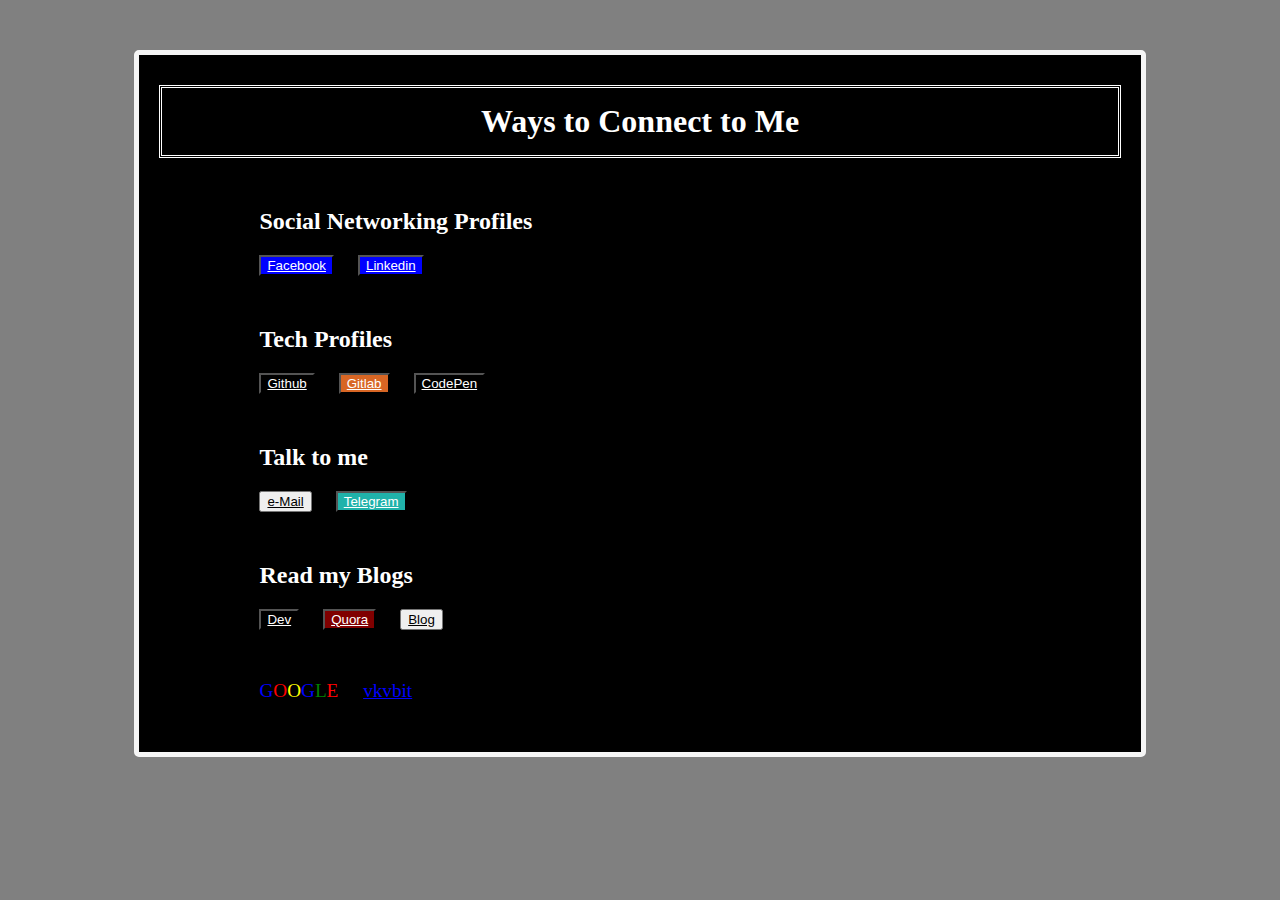
<file: contact/index.html>
<!DOCTYPE html>
<html>
	<head>

		<title>Vaibhav Kumar | vkvbit | Contact</title>

	    <meta charset="utf-8" />
	    <meta http-equiv="X-UA-Compatible" content="IE=edge" />
	    <meta charset="UTF-8">
	    <meta name="description" content="ways to contact Vaibhav Kumar">
	    <meta name="keywords" content="Vaibhav Kumar, Web Developer, Engineer">
	    <meta name="author" content="Vaibhav Kumar">  

	    <link rel="shortcut icon" type="image/x-icon" href="favicon.ico" />
		
		<style type="text/css">

			section.body {
				background-color: black;
				color: white;
				border: thick solid whitesmoke;
				margin-right: 10%;
				margin-left: 10%;
				border-radius: 5px;
			}

			section.content {
				margin-left: 5%;
			}

			html {
				background-color: grey;
			}

			h1.head {
				margin-top: 30px;
				border: thin solid grey double;
				border-style: double;
				padding: 15px;
				margin-left: 20px;
				margin-right: 20px;
				text-align: center;
			}

			section {
				margin: 50px;
				margin-left: 70px;
			}

			div {
				word-spacing: 20px;
			}

			button.fb, button.linkedin  {
				background: blue;
			}

			button.github, button.codepen, button.dev {
				background: black;
			}

			button.gitlab {
				background: rgb(216, 102, 36);
			}

			button.telegram {
				background: lightseagreen;
			}

			button.quora {
				background: maroon;
			}

			a {
				color: white;
			}

			a.mail, a.blog {
				color: black;
			}

			section.google {
				font-size: larger;
				word-spacing: 20px;
			}
			
		</style>

	</head>

	<body>
		<section class="body">

			<h1 class="head"> Ways to Connect to Me</h1>
			<section class="content">

				<section id="Social" class="social">
					<h2>Social Networking Profiles</h2>
				<div>
					<button class="fb"><a target="_blank" href="https://facebook.com/vkvbit"> Facebook</a></button>
					<button class="linkedin"><a target="_blank" href="https://linkedin.com/in/vaibhavkuamr-aith"> Linkedin</a></button>
				</div>
				</section>

				<section id="tech" class="tech">
					<h2>Tech Profiles</h2>
				<div>
					<button class="github"><a target="_blank" href="https://github.com/vkvbit"> Github</a></button>
					<button class="gitlab"><a target="_blank" href="https://gitlab.com/vkvbit"> Gitlab</a></button>
					<button class="codepen"><a target="_blank" href="https://codepen.io/vkvbit"> CodePen</a></button>
				</div>
				</section>

				<section>
					<h2>Talk to me</h2>
				<div>
					<button class="mail"><a class="mail" target="_blank" href="mailto:support@vkvbit.tk"> e-Mail</a></button>
					<button class="telegram"><a target="_blank" href="https://telegram.me/vkvbit"> Telegram</a></button>
				</div>
				</section>

				<section>
					<h2>Read my Blogs</h2>
				<div>
					<button class="dev"><a target="_blank" href="https://dev.to/vkvbit"> Dev</a></button>
					<button class="quora"><a target="_blank" href="https://quora.com/Vaibhav-Kumar-1667"> Quora</a></button>
					<button class="blog"><a class="blog" target="_blank" href="../doc/"> Blog</a></button>
				</div>
				</section>

				<section class="google">
						<a style="color: blue;">G</a><a style="color: red;">O</a><a style="color: yellow;">O</a><a style="color: blue;">G</a><a style="color: green;">L</a><a style="color: red;">E</a>
						<a style="color: blue;" href="https://www.google.com/search?q=vkvbit"> vkvbit</a>
				</section>
			</section>
		</section>
	</body>
</html>
</file>
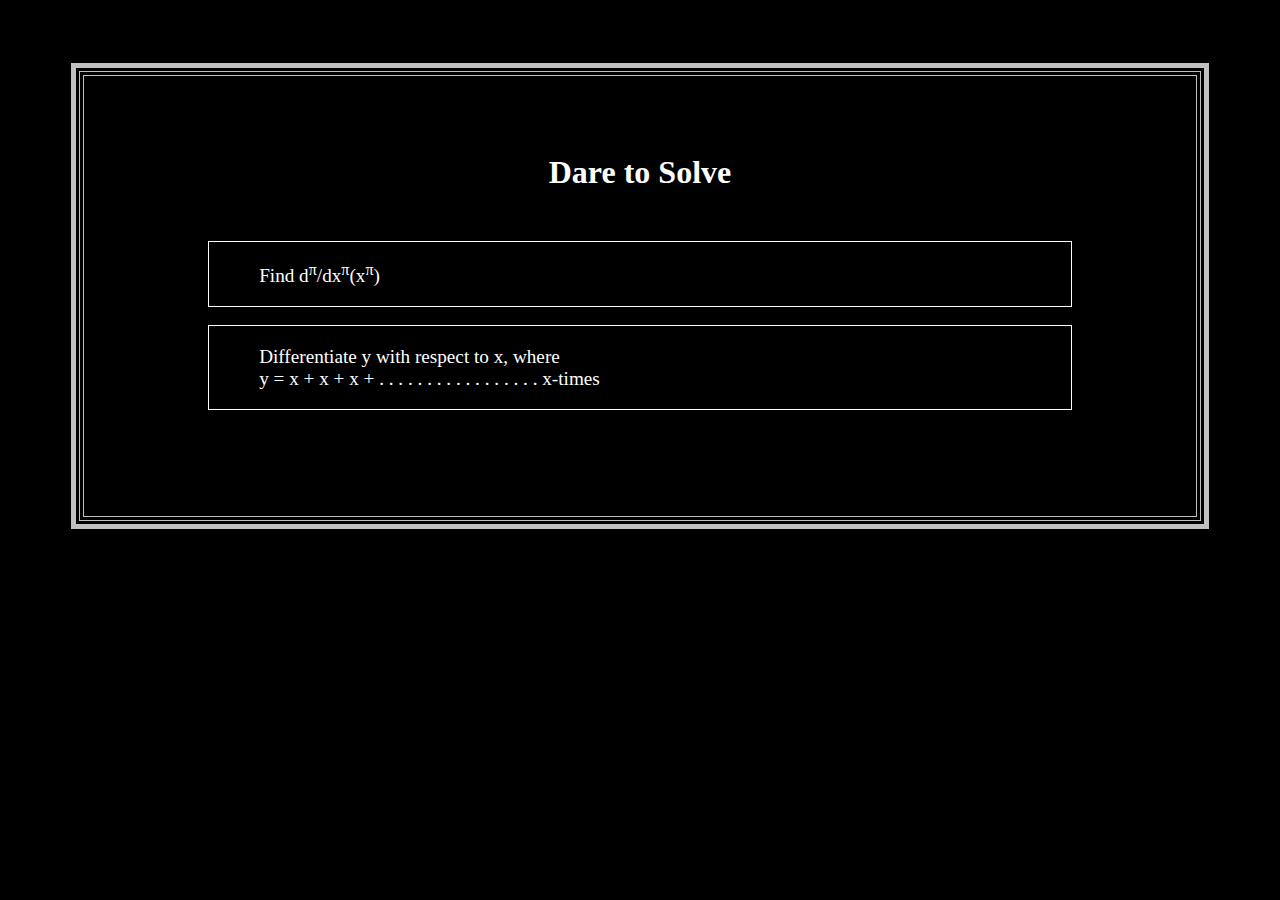
<file: dare/index.html>
<!DOCTYPE html>
<html>
<head>
  <title>Question</title>
  <style type="text/css">

    body {
      background-color: black;
      color: white;
    }

    div.sheet0 {
      border: thick solid silver;
      margin: 5%;      
    }

    div.sheet1 {
      border: thin solid silver;
      margin: 3px;
    }

    div.sheet2 {
      border: thin solid silver;
      margin: 3px;
      padding: 5%;
    }

    div.head {
      margin-bottom: 5%;
    }

    h1.head {
      text-align: center;
    }

    div.content {
      margin: 5%;
    }
    
    div.question {
      border: thin solid white;
      margin: 2%;
    }

    p.question {
      font-size: 1.2rem;
      padding-left: 50px;
    }

  </style>
</head>
<body>
  <div class="sheet0">
    <div class="sheet1">
      <div class="sheet2">
        <div class="head">
          <h1 class="head">Dare to Solve</h1>
        </div>
        <div class="content">
          <div class="question">
            <p class="question">Find d<sup>&pi;</sup>/dx<sup>&pi;</sup>(x<sup>&pi;</sup>)</p>
          </div>
          <div class="question">
            <p class="question">Differentiate y with respect to x, where<br> y = x + x + x + . . . . . . . . . . . . . . . . . x-times</p>
          </div>
        </div>
      </div>
    </div>
  </div>

</body>
</html>
</file>
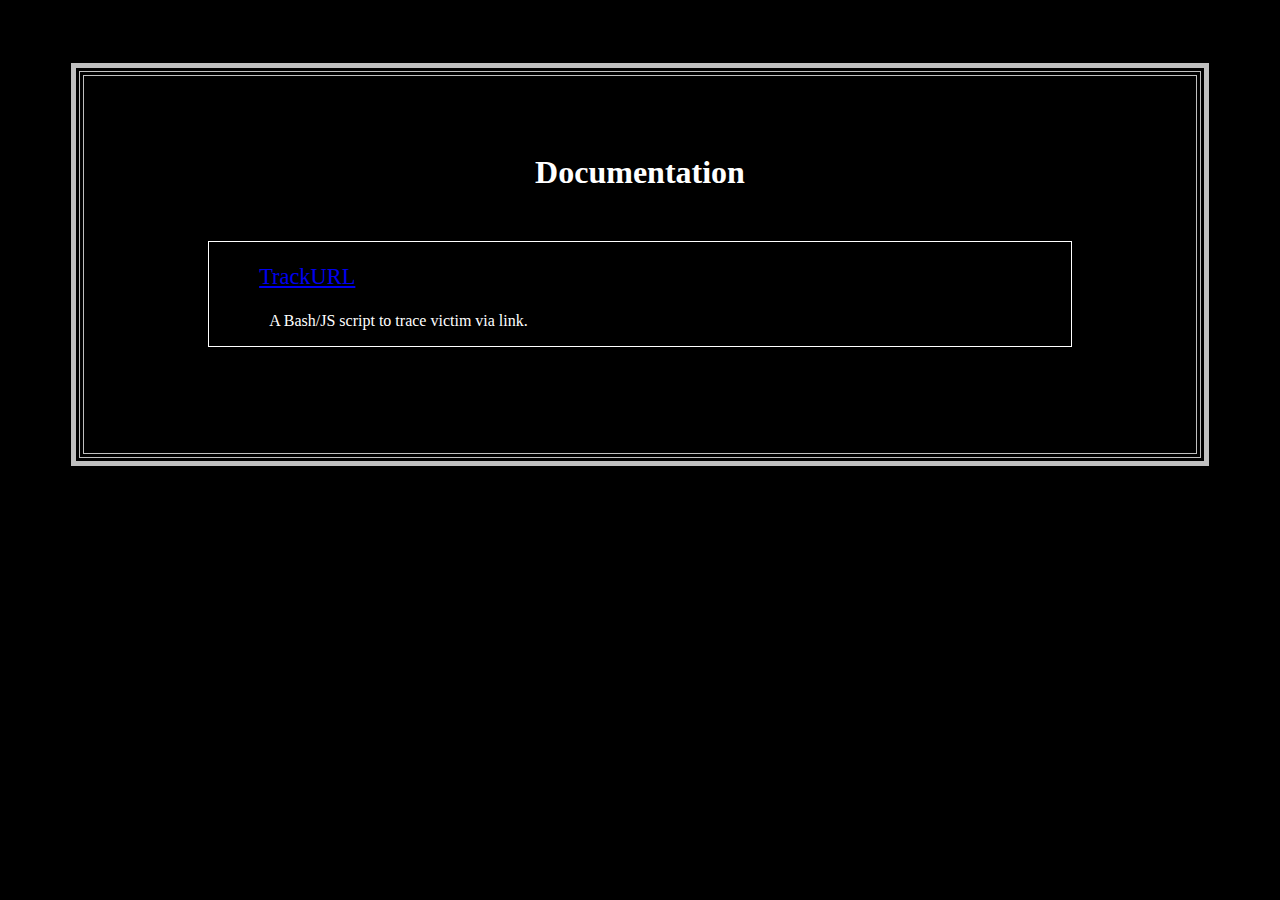
<file: doc/index.html>
<!DOCTYPE html>
<html>
<head>
  <title>Vaibhav Kumar | Documentation | vkvbit</title>
  <style type="text/css">

    body {
      background-color: black;
      color: white;
    }

    div.sheet0 {
      border: thick solid silver;
      margin: 5%;      
    }

    div.sheet1 {
      border: thin solid silver;
      margin: 3px;
    }

    div.sheet2 {
      border: thin solid silver;
      margin: 3px;
      padding: 5%;
    }

    div.head {
      margin-bottom: 5%;
    }

    h1.head {
      text-align: center;
    }

    div.content {
      margin: 5%;
    }
    
    div.doc {
      border: thin solid white;
      margin: 2%;
    }

    p.head {
      font-size: 1.4rem;
      padding-left: 50px;
    }

    p.desc {
      font-size: 1rem;
      padding-left: 60px;
    }

  </style>
</head>
<body>
  <div class="sheet0">
    <div class="sheet1">
      <div class="sheet2">
        <div class="head">
          <h1 class="head">Documentation</h1>
        </div>
        <div class="content">
          <div class="doc">
            <a href="./TrackURL"><p class="head">TrackURL</p></a>
            <p class="desc">A Bash/JS script to trace victim via link.</p>
          </div>
        </div>
      </div>
    </div>
  </div>

</body>
</html>
</file>
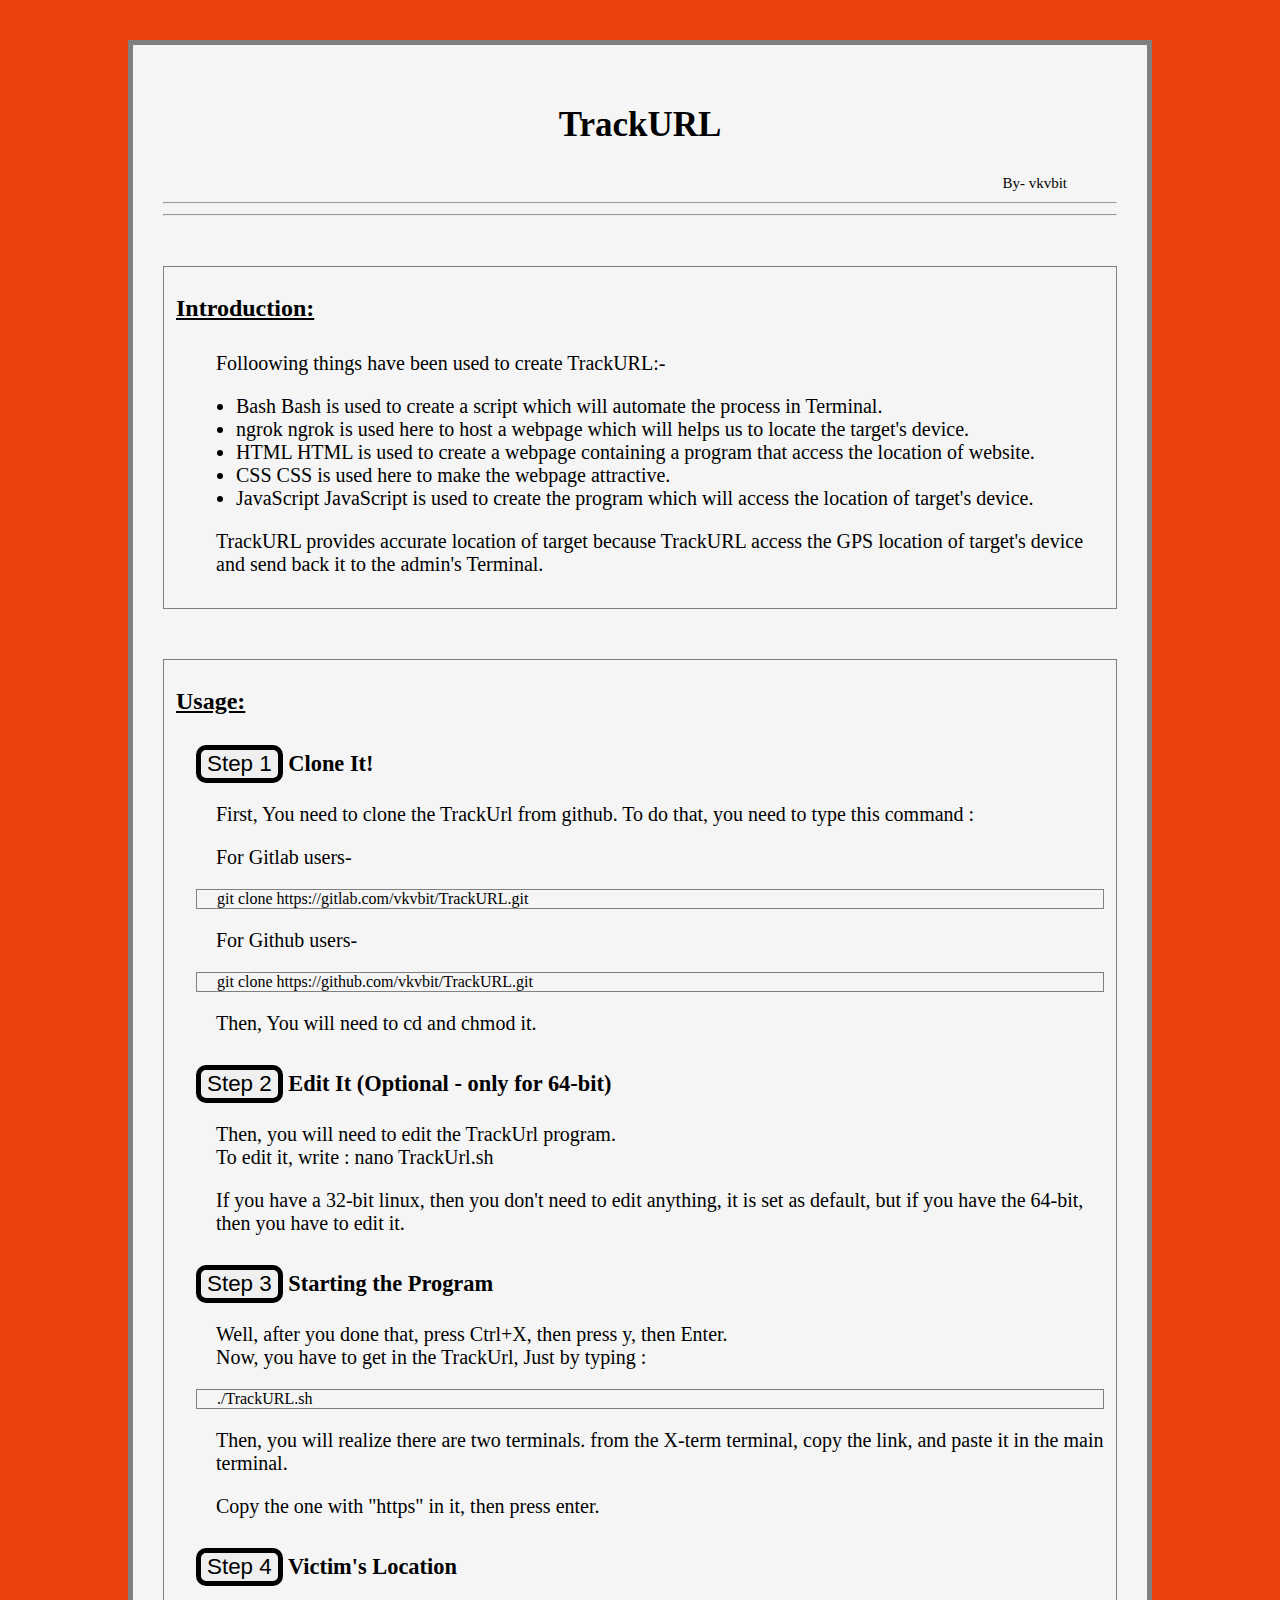
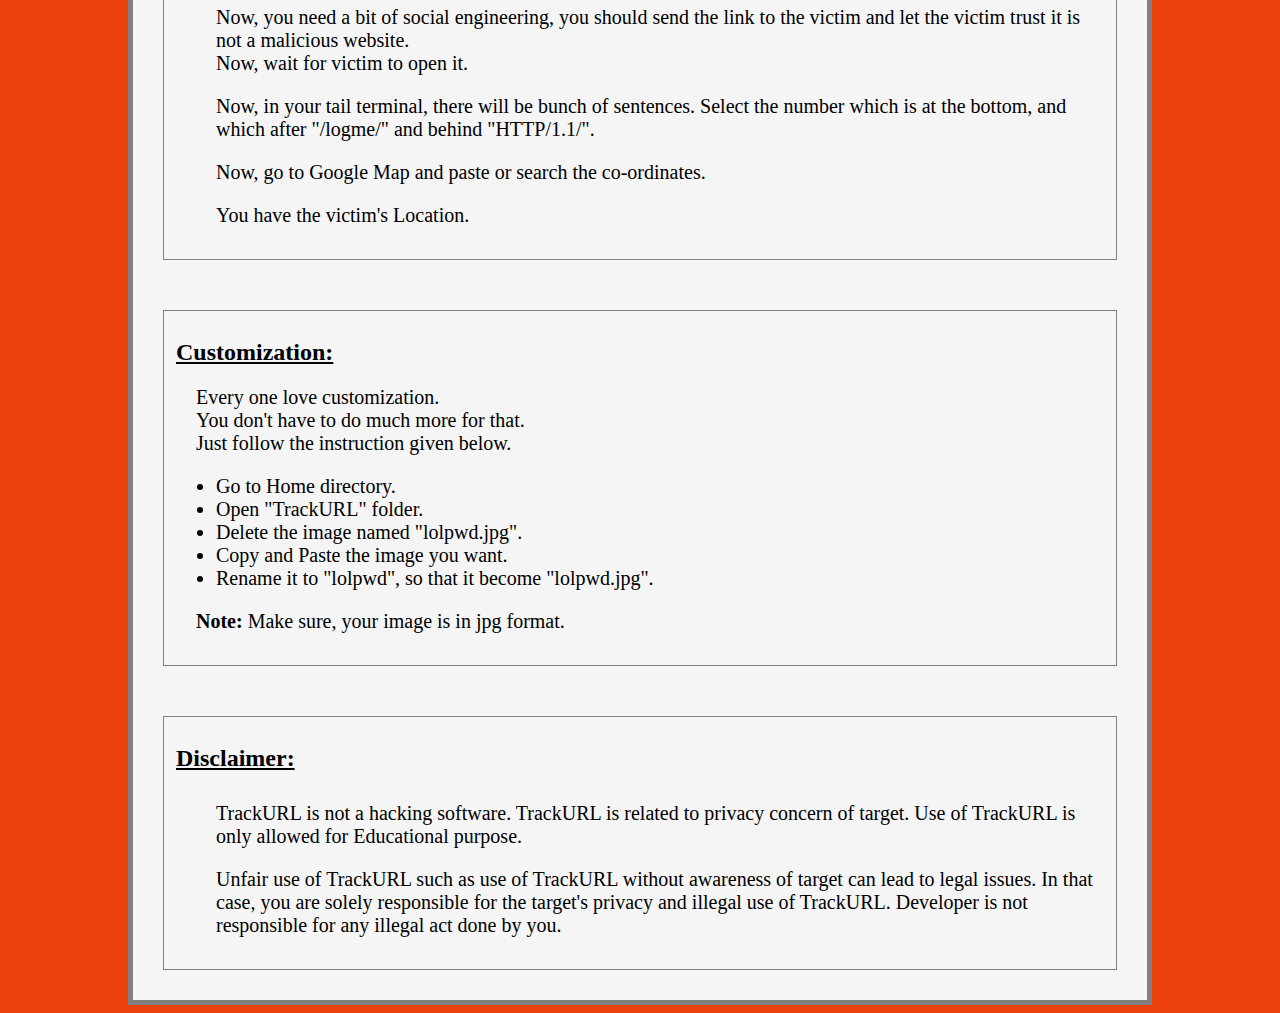
<file: doc/TrackURL/index.html>
<html>
    <title>
        TrackURL | vkvbit
    </title>
    <head>

        <meta charset="utf-8" />
        <meta name="description" content="TrackURL - to track location">
        <meta name="keywords" content="TrackURL, TrackUrl, track location, linux">
        <meta name="author" content="vkvbit">  

        <style>

            html {
                background-color: rgb(236, 65, 13);
            }

            body {
                border: thick solid grey;
                background-color: whitesmoke;
                margin-top: 40px;
                margin-left: 10%;
                margin-right: 10%;
                padding: 30px;
                font-size: 1.25rem;
            }

            div.head {
                text-align: center;
                font-size: 35px;
                margin-top: 30px;
            }

            div.credit {
                text-align: right;
                margin-right: 50px;
                font-size: 15px;
            }

            button {
                border: thick solid black;
                border-radius: 10px;
                font-size: 1.4rem;
            }

            p.link {
                border: thin solid grey;
                background-color: whitesmoke;
                font-size: 1rem;
            }

            section {
                margin-top: 50px;
                border: thin solid grey;
                padding: 12px;
            }

            p {
                margin-top: 20px;
                padding-left: 20px;
            }

            div {
                margin-top: 30px;
            }

            h2 {
                font-size: 1.4rem;
            }

            section div {
                margin-left: 20px;
            }

        </style>
    </head>
    <body>
        <div class="head"><b>TrackURL</b></div>
        <div class="credit">By- vkvbit</div><hr><hr>
        <section class="intro">
            <h1 style="font-size: 1.5rem;"><b><u>Introduction:</u></b></h1>
            <div class="intro">
                <p class="intro">
                    Folloowing things have been used to create TrackURL:-
                </p>
                <ul>
                    <li>Bash Bash is used to create a script which will automate the process in Terminal.</li>
                    <li>ngrok ngrok is used here to host a webpage which will helps us to locate the target's device.</li>
                    <li>HTML HTML is used to create a webpage containing a program that access the location of website.</li>
                    <li>CSS CSS is used here to make the webpage attractive.</li>
                    <li>JavaScript JavaScript is used to create the program which will access the location of target's device.</li>
                </ul>
                <p class="intro">
                    TrackURL provides accurate location of target because TrackURL access the GPS location of target's device and send back it to the admin's Terminal.
                </p>
            </div>         
        </section>
        <section class="usage">
            <h1 style="font-size: 1.5rem;"><b><u>Usage:</u></b></h1>
            <div class="step1">
                <h2><button>Step 1 </button> Clone It!</h2>
                <p>
                    First, You need to clone the TrackUrl from github. To do that, you need to type this command :                   
                </p>

                <p>For Gitlab users-</p>
                
                <p class="link">
                    git clone https://gitlab.com/vkvbit/TrackURL.git
                </p>

                <p>For Github users-</p>
                
                <p class="link">
                    git clone https://github.com/vkvbit/TrackURL.git
                </p>
                
                <p>
                    Then, You will need to cd and chmod it.
                </p>
                
            </div>
            <div class="step2">
                <h2><button>Step 2 </button> Edit It (Optional - only for 64-bit)</h2>
                <p>
                    Then, you will need to edit the TrackUrl program.<br>To edit it, write : nano TrackUrl.sh
                </p>
                
                <p>
                    If you have a 32-bit linux, then you don't need to edit anything, it is set as default, but if you have the 64-bit, then you have to edit it.
                </p>
            </div>
            <div class="step3">
                <h2><button>Step 3 </button> Starting the Program</h2>
                <p>Well, after you done that, press Ctrl+X, then press y, then Enter.<br>Now, you have to get in the TrackUrl, Just by typing :</p>
                <p class="link">./TrackURL.sh</p>
                <p>
                    Then, you will realize there are two terminals. from the X-term terminal, copy the link, and paste it in the main terminal. 
                </p>
                
                <p>
                    Copy the one with "https" in it, then press enter.
                </p>
                
            </div>
            <div class="step4">
                <h2><button>Step 4 </button> Victim's Location</h2>
                <p>
                    Now, you need a bit of social engineering, you should send the link to the victim and let the victim trust it is not a malicious website.<br>
                    Now, wait for victim to open it.
                </p>
                
                <p>
                    Now, in your tail terminal, there will be bunch of sentences. Select the number which is at the bottom, and which after "/logme/" and behind "HTTP/1.1/".
                </p>
                
                <p>Now, go to Google Map and paste or search the co-ordinates.</p>
                
                <p>
                    You have the victim's Location.
                </p>
            </div>
        </section>
        <section class="custom">
            <h1 style="font-size: 1.5rem;"><b><u>Customization:</u></b></h1>
            <p>
                Every one love customization.<br>You don't have to do much more for that.<br>Just follow the instruction given below.
            </p>
            <p>
                <ul>
                    <li>Go to Home directory.</li>
                    <li>Open "TrackURL" folder.</li>
                    <li>Delete the image named "lolpwd.jpg".</li>
                    <li>Copy and Paste the image you want.</li>
                    <li>Rename it to "lolpwd", so that it become "lolpwd.jpg".</li>
                </ul>
            </p>
            <p>
                <b>Note: </b> Make sure, your image is in jpg format.
            </p>
        </section>
        <section class="disc">
            <h1 style="font-size: 1.5rem;"><b><u>Disclaimer:</u></b></h1>
            <div class="disc">
                <p>TrackURL is not a hacking software. TrackURL is related to privacy concern of target. Use of TrackURL is only allowed for Educational purpose.</p>
                <p>Unfair use of TrackURL such as use of TrackURL without awareness of target can lead to legal issues. In that case, you are solely responsible for the target's privacy and illegal use of TrackURL. Developer is not responsible for any illegal act done by you.</p> 
            </div>         
        </section>
    </body>
</html>
</file>
